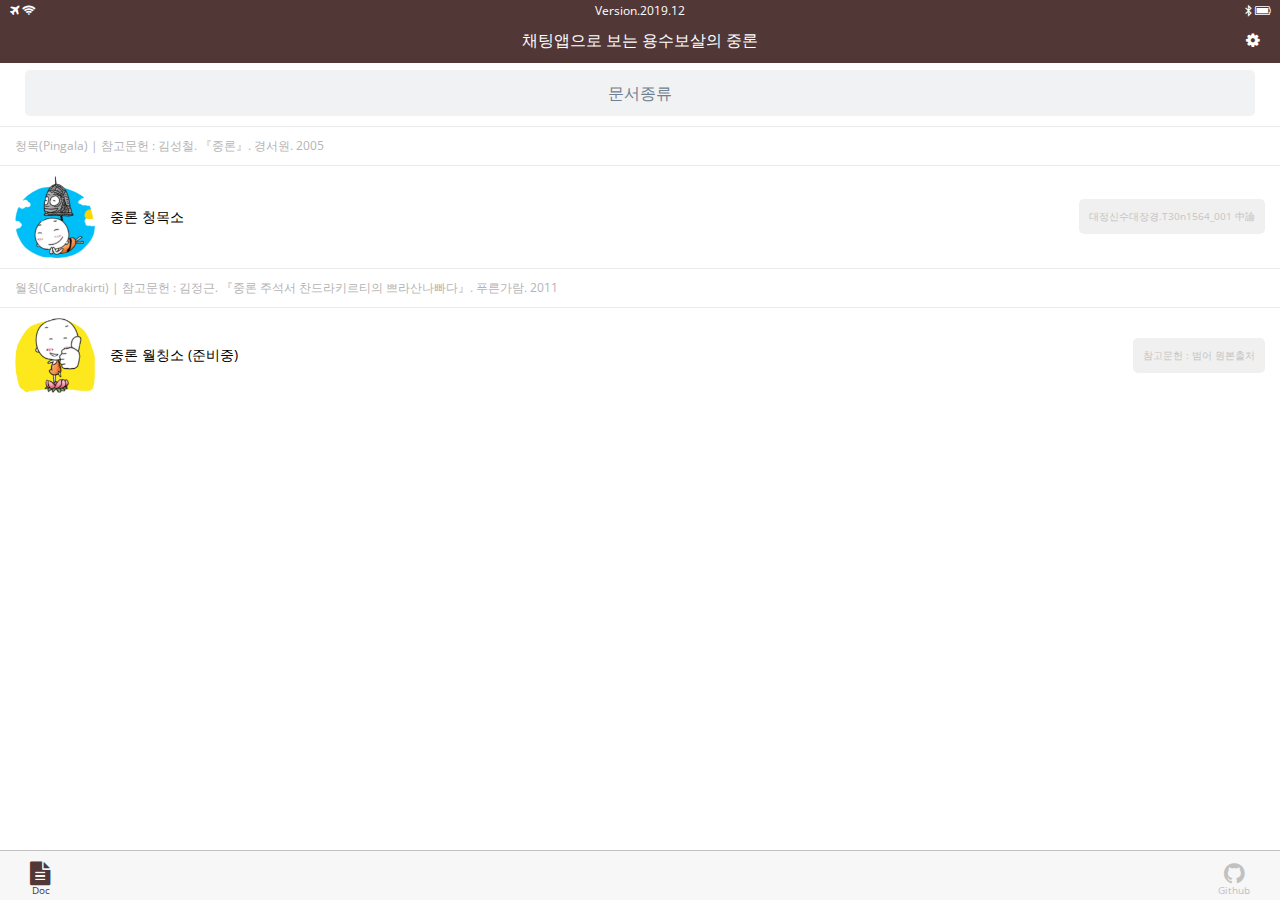
<file: index.html>
<!DOCTYPE html>
<html lang="en">
<head>
  <meta charset="UTF-8">
  <meta name="viewport" content="width=device-width, initial-scale=1.0">
  <meta http-equiv="X-UA-Compatible" content="ie=edge">
  <link rel="stylesheet" href="https://maxcdn.bootstrapcdn.com/font-awesome/4.7.0/css/font-awesome.min.css">
  <link rel="stylesheet" href="chat_app_pingala/css/styles.css">
  <link rel="shortcut icon" href="chat_app_pingala/images/favicon.png" type="image/x-icon">
  <title>Madhyamaka-Chat</title>
</head>
<body>
  <header class="top-header">
    <div class="header__top">
      <div class="header__column">
        <i class="fa fa-plane"></i>
        <i class="fa fa-wifi"></i>
      </div>
      <div class="header__column_center">
        <span class="header__time">Version.2019.12</span>
      </div>
      <div class="header__column">
        <!-- bluetooth icon -->
        <i class="fa fa-bluetooth-b"></i>
        <!-- battery icon -->
        <i class="fa fa-battery-full"></i></span>
      </div>
    </div>

    <div class="header__bottom">
      <div class="header__column">
      </div>
      <div class="header__column_center">
        <span class="header__text">채팅앱으로 보는 용수보살의 중론 </span>
        <!-- <span class="header__number">Madhyamaka-śāstra</span> -->
      </div>
      <div class="header__column">
        <i class="fa fa-cog"></i>
      </div>
    </div>
  </header>
  <main class="friends">
    <div class="search-bar">
      <!-- <p class="text-info-title">Madhyamaka-śāstra</p> -->
      <p class="text-info-contents">문서종류</p>
    </div>

    <section class="friends__section">
      
      <header class="friends__section-header">
        <h6 class="friends__section-title">청목(Pingala) | 참고문헌 : 김성철. 『중론』. 경서원. 2005
        </h6>
      </header>
      <div class="friends__section-rows">
        <a href="chat_app_pingala/chats.html">
        <div class="friends__section-row with-tagline">
          <div class="friends__section-column">
            <img src="chat_app_pingala/images/monk-icon12.png" alt="">
            <span class="friends__section-name">중론 청목소 </span>
          </div>
            <span class="friends__section-tagline">대정신수대장경.T30n1564_001 中論</span>
        </div>
        </a>
      </div>
    </section>

    <section class="friends__section">
      <header class="friends__section-header">
        <h6 class="friends__section-title">월칭(Candrakirti) | 참고문헌 : 김정근. 『중론 주석서 찬드라키르티의 쁘라산나빠다』. 푸른가람. 2011</h6>
      </header>
      <div class="friends__section-rows">
        <a href="">
        <div class="friends__section-row with-tagline">
          <div class="friends__section-column">
            <img src="chat_app_pingala/images/monk-icon13.png" alt="">
            <span class="friends__section-name">중론 월칭소 (준비중) </span>
          </div>
            <span class="friends__section-tagline">참고문헌 : 범어 원본출처</span>
        </div>
        </a>
      </div>
    </section>

  </main>
  <nav class="tab-bar">
    <a href="" class="tab-bar__tab tab-bar__tab--selected">
      <i class="fa fa-file-text"></i>
      <span class="tab-bar__title">Doc</span>
    </a>
    <!-- <a href="chat_app_pingala/chats.html" class="tab-bar__tab">
      <i class="fa fa-comment"></i>
      <span class="tab-bar__title">Chats</span>
    </a>-->
    <a href="https://github.com/openbuddhism/madyamaka" class="tab-bar__tab">
      <i class="fa fa-github"></i>
      <span class="tab-bar__title">Github</span>
    </a>
  </nav>
  <!-- <div class="bigScreenText">
    Please make your screen smaller
  </div> -->
</body>
</html
</file>
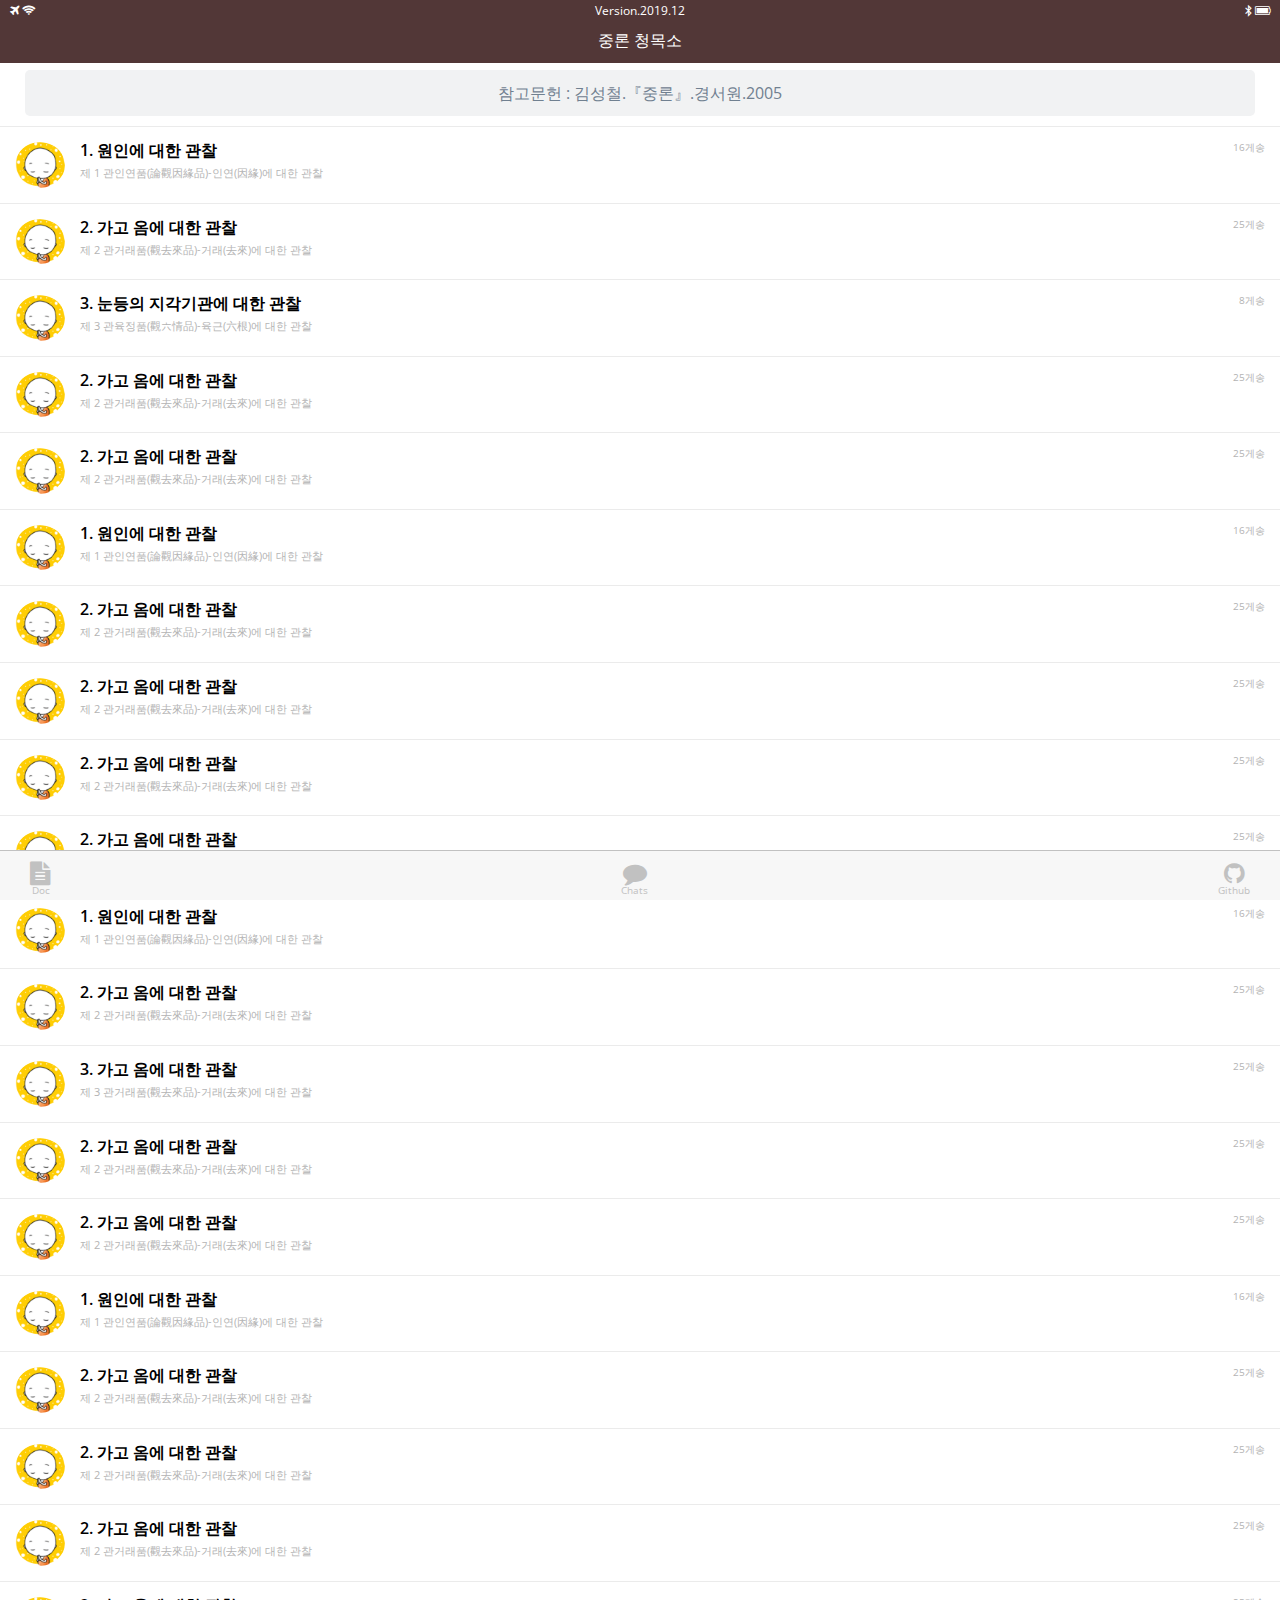
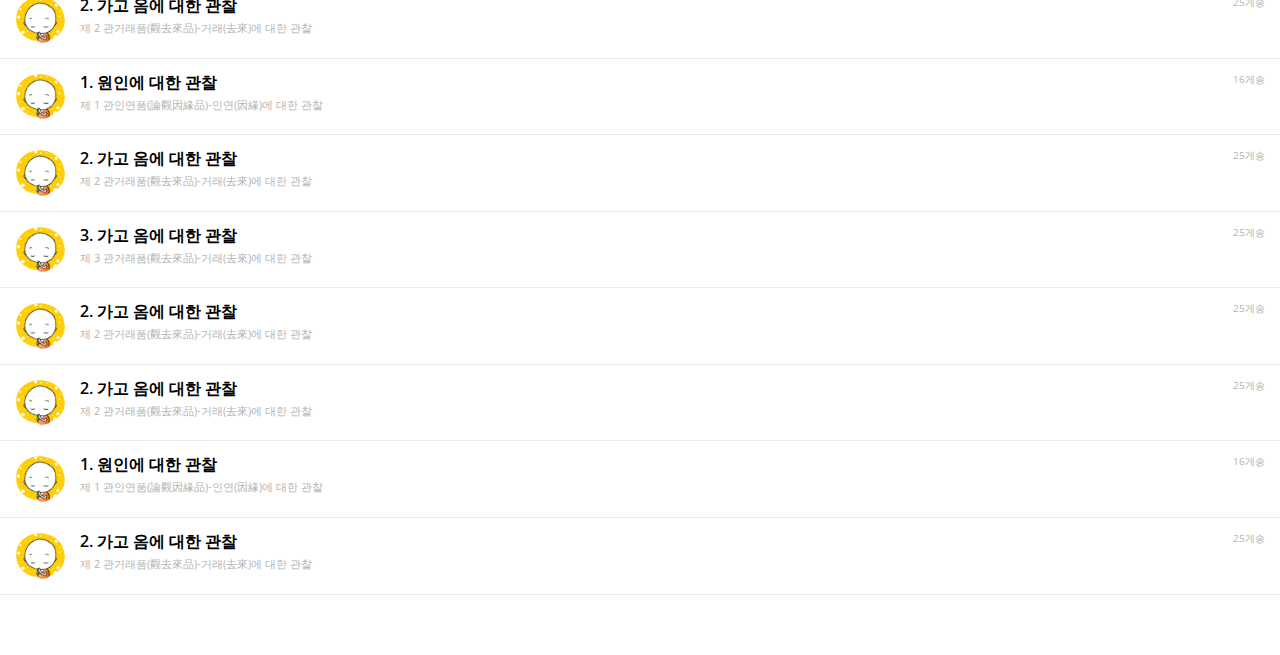
<file: chat_app_pingala/chats.html>
<!DOCTYPE html>
<html lang="en">
<head>
  <meta charset="UTF-8">
  <meta name="viewport" content="width=device-width, initial-scale=1.0">
  <meta http-equiv="X-UA-Compatible" content="ie=edge">
  <link rel="stylesheet" href="https://maxcdn.bootstrapcdn.com/font-awesome/4.7.0/css/font-awesome.min.css">
  <link rel="stylesheet" href="css/styles.css">
  <link rel="shortcut icon" href="images/favicon.png" type="image/x-icon">
  <title>Chats</title>
</head>
<body>
  <header class="top-header">
    <div class="header__top">
      <div class="header__column">
        <i class="fa fa-plane"></i>
        <i class="fa fa-wifi"></i>
      </div>
      <div class="header__column_center">
        <span class="header__time">Version.2019.12</span>
      </div>
      <div class="header__column">
        <!-- bluetooth icon -->
        <i class="fa fa-bluetooth-b"></i>
        <!-- battery icon -->
        <i class="fa fa-battery-full"></i></span>
      </div>
    </div>
    <div class="header__bottom">
      <div class="header__column">
        <!-- <span class="header__text">Edit</span> -->
      </div>
      <div class="header__column_center">
        <span class="header__text">중론 청목소 
          <!-- <i class="fa fa-caret-down"></i></span> -->
      </div>
      <div class="header__column">
      </div>
    </div>
  </header>

  <main class="chats">
    <div class="search-bar">
          <!-- <p class="text-info-title">Madhyamaka-śāstra chat template</p> -->
          <p class="text-info-contents">참고문헌 : 김성철.『중론』.경서원.2005</p>
    </div>

    <!-- 챕터 리스트 시작 -->
    <ul class="chats__list">
      <!-- 1.챕터 시작 -->
      <li class="chats__chat">
        <a href="chapter/chat-1.html">
          <div class="chat__content">
            <img src="images/monk-icon11.png">
            <div class="chat__preview">
                <h3 class="chat__user">1. 원인에 대한 관찰</h3>
                <span class="chat__last-message">
                  제 1 관인연품(論觀因緣品)-인연(因緣)에 대한 관찰
                </span>
            </div>
          </div>
          <span class="chat__date-time">
            16게송
          </span>
        </a>
      </li> <!-- 1챕터 끝 -->

      <!-- 2 챕터 시작 -->
      <li class="chats__chat">
        <a href="chapter/chat-2.html">
          <div class="chat__content">
            <img src="images/monk-icon11.png">
            <div class="chat__preview">
                <h3 class="chat__user">2. 가고 옴에 대한 관찰</h3>
                <span class="chat__last-message">
                  제 2 관거래품(觀去來品)-거래(去來)에 대한 관찰
                </span>
            </div>
          </div>
          <span class="chat__date-time">
            25게송
          </span>
        </a>
      </li> <!-- 2 챕터 끝 -->
 
      <!-- 3 챕터 시작 -->
      <li class="chats__chat">
          <a href="chapter/chat-3.html">
            <div class="chat__content">
              <img src="images/monk-icon11.png">
              <div class="chat__preview">
                  <h3 class="chat__user">3. 눈등의 지각기관에 대한 관찰</h3>
                  <span class="chat__last-message">
                    제 3 관육정품(觀六情品)-육근(六根)에 대한 관찰
                  </span>
              </div>
            </div>
            <span class="chat__date-time">
              8게송
            </span>
          </a>
        </li> <!-- 3 챕터 끝 -->
  
      <!-- 4 챕터 시작 -->
      <li class="chats__chat">
          <a href="chapter/chat-2.html">
            <div class="chat__content">
              <img src="images/monk-icon11.png">
              <div class="chat__preview">
                  <h3 class="chat__user">2. 가고 옴에 대한 관찰</h3>
                  <span class="chat__last-message">
                    제 2 관거래품(觀去來品)-거래(去來)에 대한 관찰
                  </span>
              </div>
            </div>
            <span class="chat__date-time">
              25게송
            </span>
          </a>
        </li> <!-- 4 챕터 끝 -->

      <!-- 5 챕터 시작 -->
      <li class="chats__chat">
          <a href="chapter/chat-2.html">
            <div class="chat__content">
              <img src="images/monk-icon11.png">
              <div class="chat__preview">
                  <h3 class="chat__user">2. 가고 옴에 대한 관찰</h3>
                  <span class="chat__last-message">
                    제 2 관거래품(觀去來品)-거래(去來)에 대한 관찰
                  </span>
              </div>
            </div>
            <span class="chat__date-time">
              25게송
            </span>
          </a>
        </li> <!-- 5 챕터 끝 -->      
 
      <!-- 6.챕터 시작 -->
      <li class="chats__chat">
          <a href="chapter/chat-1.html">
            <div class="chat__content">
              <img src="images/monk-icon11.png">
              <div class="chat__preview">
                  <h3 class="chat__user">1. 원인에 대한 관찰</h3>
                  <span class="chat__last-message">
                    제 1 관인연품(論觀因緣品)-인연(因緣)에 대한 관찰
                  </span>
              </div>
            </div>
            <span class="chat__date-time">
              16게송
            </span>
          </a>
        </li> <!-- 6 챕터 끝 -->
  
        <!-- 7 챕터 시작 -->
        <li class="chats__chat">
          <a href="chapter/chat-2.html">
            <div class="chat__content">
              <img src="images/monk-icon11.png">
              <div class="chat__preview">
                  <h3 class="chat__user">2. 가고 옴에 대한 관찰</h3>
                  <span class="chat__last-message">
                    제 2 관거래품(觀去來品)-거래(去來)에 대한 관찰
                  </span>
              </div>
            </div>
            <span class="chat__date-time">
              25게송
            </span>
          </a>
        </li> <!-- 7 챕터 끝 -->
   
        <!-- 8 챕터 시작 -->
        <li class="chats__chat">
            <a href="chapter/chat-2.html">
              <div class="chat__content">
                <img src="images/monk-icon11.png">
                <div class="chat__preview">
                    <h3 class="chat__user">2. 가고 옴에 대한 관찰</h3>
                    <span class="chat__last-message">
                      제 2 관거래품(觀去來品)-거래(去來)에 대한 관찰
                    </span>
                </div>
              </div>
              <span class="chat__date-time">
                25게송
              </span>
            </a>
          </li> <!-- 8 챕터 끝 -->
    
        <!-- 9 챕터 시작 -->
        <li class="chats__chat">
            <a href="chapter/chat-2.html">
              <div class="chat__content">
                <img src="images/monk-icon11.png">
                <div class="chat__preview">
                    <h3 class="chat__user">2. 가고 옴에 대한 관찰</h3>
                    <span class="chat__last-message">
                      제 2 관거래품(觀去來品)-거래(去來)에 대한 관찰
                    </span>
                </div>
              </div>
              <span class="chat__date-time">
                25게송
              </span>
            </a>
          </li> <!-- 9 챕터 끝 -->
  
        <!-- 10 챕터 시작 -->
        <li class="chats__chat">
            <a href="chapter/chat-2.html">
              <div class="chat__content">
                <img src="images/monk-icon11.png">
                <div class="chat__preview">
                    <h3 class="chat__user">2. 가고 옴에 대한 관찰</h3>
                    <span class="chat__last-message">
                      제 2 관거래품(觀去來品)-거래(去來)에 대한 관찰
                    </span>
                </div>
              </div>
              <span class="chat__date-time">
                25게송
              </span>
            </a>
          </li> <!-- 10 챕터 끝 -->            

      <!-- 11.챕터 시작 -->
      <li class="chats__chat">
          <a href="chapter/chat-1.html">
            <div class="chat__content">
              <img src="images/monk-icon11.png">
              <div class="chat__preview">
                  <h3 class="chat__user">1. 원인에 대한 관찰</h3>
                  <span class="chat__last-message">
                    제 1 관인연품(論觀因緣品)-인연(因緣)에 대한 관찰
                  </span>
              </div>
            </div>
            <span class="chat__date-time">
              16게송
            </span>
          </a>
        </li> <!-- 11 챕터 끝 -->
  
        <!-- 12 챕터 시작 -->
        <li class="chats__chat">
          <a href="chapter/chat-2.html">
            <div class="chat__content">
              <img src="images/monk-icon11.png">
              <div class="chat__preview">
                  <h3 class="chat__user">2. 가고 옴에 대한 관찰</h3>
                  <span class="chat__last-message">
                    제 2 관거래품(觀去來品)-거래(去來)에 대한 관찰
                  </span>
              </div>
            </div>
            <span class="chat__date-time">
              25게송
            </span>
          </a>
        </li> <!-- 12 챕터 끝 -->
   
        <!-- 13 챕터 시작 -->
        <li class="chats__chat">
            <a href="chapter/chat-2.html">
              <div class="chat__content">
                <img src="images/monk-icon11.png">
                <div class="chat__preview">
                    <h3 class="chat__user">3. 가고 옴에 대한 관찰</h3>
                    <span class="chat__last-message">
                      제 3 관거래품(觀去來品)-거래(去來)에 대한 관찰
                    </span>
                </div>
              </div>
              <span class="chat__date-time">
                25게송
              </span>
            </a>
          </li> <!-- 13 챕터 끝 -->
    
        <!-- 14 챕터 시작 -->
        <li class="chats__chat">
            <a href="chapter/chat-2.html">
              <div class="chat__content">
                <img src="images/monk-icon11.png">
                <div class="chat__preview">
                    <h3 class="chat__user">2. 가고 옴에 대한 관찰</h3>
                    <span class="chat__last-message">
                      제 2 관거래품(觀去來品)-거래(去來)에 대한 관찰
                    </span>
                </div>
              </div>
              <span class="chat__date-time">
                25게송
              </span>
            </a>
          </li> <!-- 14 챕터 끝 -->
  
        <!-- 15 챕터 시작 -->
        <li class="chats__chat">
            <a href="chapter/chat-2.html">
              <div class="chat__content">
                <img src="images/monk-icon11.png">
                <div class="chat__preview">
                    <h3 class="chat__user">2. 가고 옴에 대한 관찰</h3>
                    <span class="chat__last-message">
                      제 2 관거래품(觀去來品)-거래(去來)에 대한 관찰
                    </span>
                </div>
              </div>
              <span class="chat__date-time">
                25게송
              </span>
            </a>
          </li> <!-- 15 챕터 끝 -->      
   
        <!-- 16.챕터 시작 -->
        <li class="chats__chat">
            <a href="chapter/chat-1.html">
              <div class="chat__content">
                <img src="images/monk-icon11.png">
                <div class="chat__preview">
                    <h3 class="chat__user">1. 원인에 대한 관찰</h3>
                    <span class="chat__last-message">
                      제 1 관인연품(論觀因緣品)-인연(因緣)에 대한 관찰
                    </span>
                </div>
              </div>
              <span class="chat__date-time">
                16게송
              </span>
            </a>
          </li> <!-- 16 챕터 끝 -->
    
          <!-- 17 챕터 시작 -->
          <li class="chats__chat">
            <a href="chapter/chat-2.html">
              <div class="chat__content">
                <img src="images/monk-icon11.png">
                <div class="chat__preview">
                    <h3 class="chat__user">2. 가고 옴에 대한 관찰</h3>
                    <span class="chat__last-message">
                      제 2 관거래품(觀去來品)-거래(去來)에 대한 관찰
                    </span>
                </div>
              </div>
              <span class="chat__date-time">
                25게송
              </span>
            </a>
          </li> <!-- 17 챕터 끝 -->
     
          <!-- 18 챕터 시작 -->
          <li class="chats__chat">
              <a href="chapter/chat-2.html">
                <div class="chat__content">
                  <img src="images/monk-icon11.png">
                  <div class="chat__preview">
                      <h3 class="chat__user">2. 가고 옴에 대한 관찰</h3>
                      <span class="chat__last-message">
                        제 2 관거래품(觀去來品)-거래(去來)에 대한 관찰
                      </span>
                  </div>
                </div>
                <span class="chat__date-time">
                  25게송
                </span>
              </a>
            </li> <!-- 18 챕터 끝 -->
      
          <!-- 19 챕터 시작 -->
          <li class="chats__chat">
              <a href="chapter/chat-2.html">
                <div class="chat__content">
                  <img src="images/monk-icon11.png">
                  <div class="chat__preview">
                      <h3 class="chat__user">2. 가고 옴에 대한 관찰</h3>
                      <span class="chat__last-message">
                        제 2 관거래품(觀去來品)-거래(去來)에 대한 관찰
                      </span>
                  </div>
                </div>
                <span class="chat__date-time">
                  25게송
                </span>
              </a>
            </li> <!-- 19 챕터 끝 -->
    
          <!-- 20 챕터 시작 -->
          <li class="chats__chat">
              <a href="chapter/chat-2.html">
                <div class="chat__content">
                  <img src="images/monk-icon11.png">
                  <div class="chat__preview">
                      <h3 class="chat__user">2. 가고 옴에 대한 관찰</h3>
                      <span class="chat__last-message">
                        제 2 관거래품(觀去來品)-거래(去來)에 대한 관찰
                      </span>
                  </div>
                </div>
                <span class="chat__date-time">
                  25게송
                </span>
              </a>
            </li> <!-- 20 챕터 끝 -->  
            
      <!-- 21.챕터 시작 -->
      <li class="chats__chat">
          <a href="chapter/chat-1.html">
            <div class="chat__content">
              <img src="images/monk-icon11.png">
              <div class="chat__preview">
                  <h3 class="chat__user">1. 원인에 대한 관찰</h3>
                  <span class="chat__last-message">
                    제 1 관인연품(論觀因緣品)-인연(因緣)에 대한 관찰
                  </span>
              </div>
            </div>
            <span class="chat__date-time">
              16게송
            </span>
          </a>
        </li> <!-- 21 챕터 끝 -->
  
        <!-- 22 챕터 시작 -->
        <li class="chats__chat">
          <a href="chapter/chat-2.html">
            <div class="chat__content">
              <img src="images/monk-icon11.png">
              <div class="chat__preview">
                  <h3 class="chat__user">2. 가고 옴에 대한 관찰</h3>
                  <span class="chat__last-message">
                    제 2 관거래품(觀去來品)-거래(去來)에 대한 관찰
                  </span>
              </div>
            </div>
            <span class="chat__date-time">
              25게송
            </span>
          </a>
        </li> <!-- 22 챕터 끝 -->
   
        <!-- 23 챕터 시작 -->
        <li class="chats__chat">
            <a href="chapter/chat-2.html">
              <div class="chat__content">
                <img src="images/monk-icon11.png">
                <div class="chat__preview">
                    <h3 class="chat__user">3. 가고 옴에 대한 관찰</h3>
                    <span class="chat__last-message">
                      제 3 관거래품(觀去來品)-거래(去來)에 대한 관찰
                    </span>
                </div>
              </div>
              <span class="chat__date-time">
                25게송
              </span>
            </a>
          </li> <!-- 23 챕터 끝 -->
    
        <!-- 24 챕터 시작 -->
        <li class="chats__chat">
            <a href="chapter/chat-2.html">
              <div class="chat__content">
                <img src="images/monk-icon11.png">
                <div class="chat__preview">
                    <h3 class="chat__user">2. 가고 옴에 대한 관찰</h3>
                    <span class="chat__last-message">
                      제 2 관거래품(觀去來品)-거래(去來)에 대한 관찰
                    </span>
                </div>
              </div>
              <span class="chat__date-time">
                25게송
              </span>
            </a>
          </li> <!-- 24 챕터 끝 -->
  
        <!-- 25 챕터 시작 -->
        <li class="chats__chat">
            <a href="chapter/chat-2.html">
              <div class="chat__content">
                <img src="images/monk-icon11.png">
                <div class="chat__preview">
                    <h3 class="chat__user">2. 가고 옴에 대한 관찰</h3>
                    <span class="chat__last-message">
                      제 2 관거래품(觀去來品)-거래(去來)에 대한 관찰
                    </span>
                </div>
              </div>
              <span class="chat__date-time">
                25게송
              </span>
            </a>
          </li> <!-- 25 챕터 끝 -->      
   
        <!-- 26.챕터 시작 -->
        <li class="chats__chat">
            <a href="chapter/chat-1.html">
              <div class="chat__content">
                <img src="images/monk-icon11.png">
                <div class="chat__preview">
                    <h3 class="chat__user">1. 원인에 대한 관찰</h3>
                    <span class="chat__last-message">
                      제 1 관인연품(論觀因緣品)-인연(因緣)에 대한 관찰
                    </span>
                </div>
              </div>
              <span class="chat__date-time">
                16게송
              </span>
            </a>
          </li> <!-- 26 챕터 끝 -->
    
          <!-- 27 챕터 시작 -->
          <li class="chats__chat">
            <a href="chapter/chat-2.html">
              <div class="chat__content">
                <img src="images/monk-icon11.png">
                <div class="chat__preview">
                    <h3 class="chat__user">2. 가고 옴에 대한 관찰</h3>
                    <span class="chat__last-message">
                      제 2 관거래품(觀去來品)-거래(去來)에 대한 관찰
                    </span>
                </div>
              </div>
              <span class="chat__date-time">
                25게송
              </span>
            </a>
          </li> <!-- 27 챕터 끝 --> 

    </ul> <!-- 챕터 리스트 끝 -->

  </main>

  <nav class="tab-bar">
    <a href="../index.html" class="tab-bar__tab">
      <i class="fa fa-file-text"></i>
      <span class="tab-bar__title">Doc</span>
    </a>
    <a href="" class="tab-bar__tab">
      <i class="fa fa-comment"></i>
      <span class="tab-bar__title">Chats</span>
    </a>
    <a href="https://github.com/openbuddhism/madyamaka" class="tab-bar__tab">
      <i class="fa fa-github"></i>
      <span class="tab-bar__title">Github</span>
    </a>
  </nav>
  <!-- <div class="bigScreenText">
    Please make your screen smaller
  </div> -->
</body>
</html>
</file>
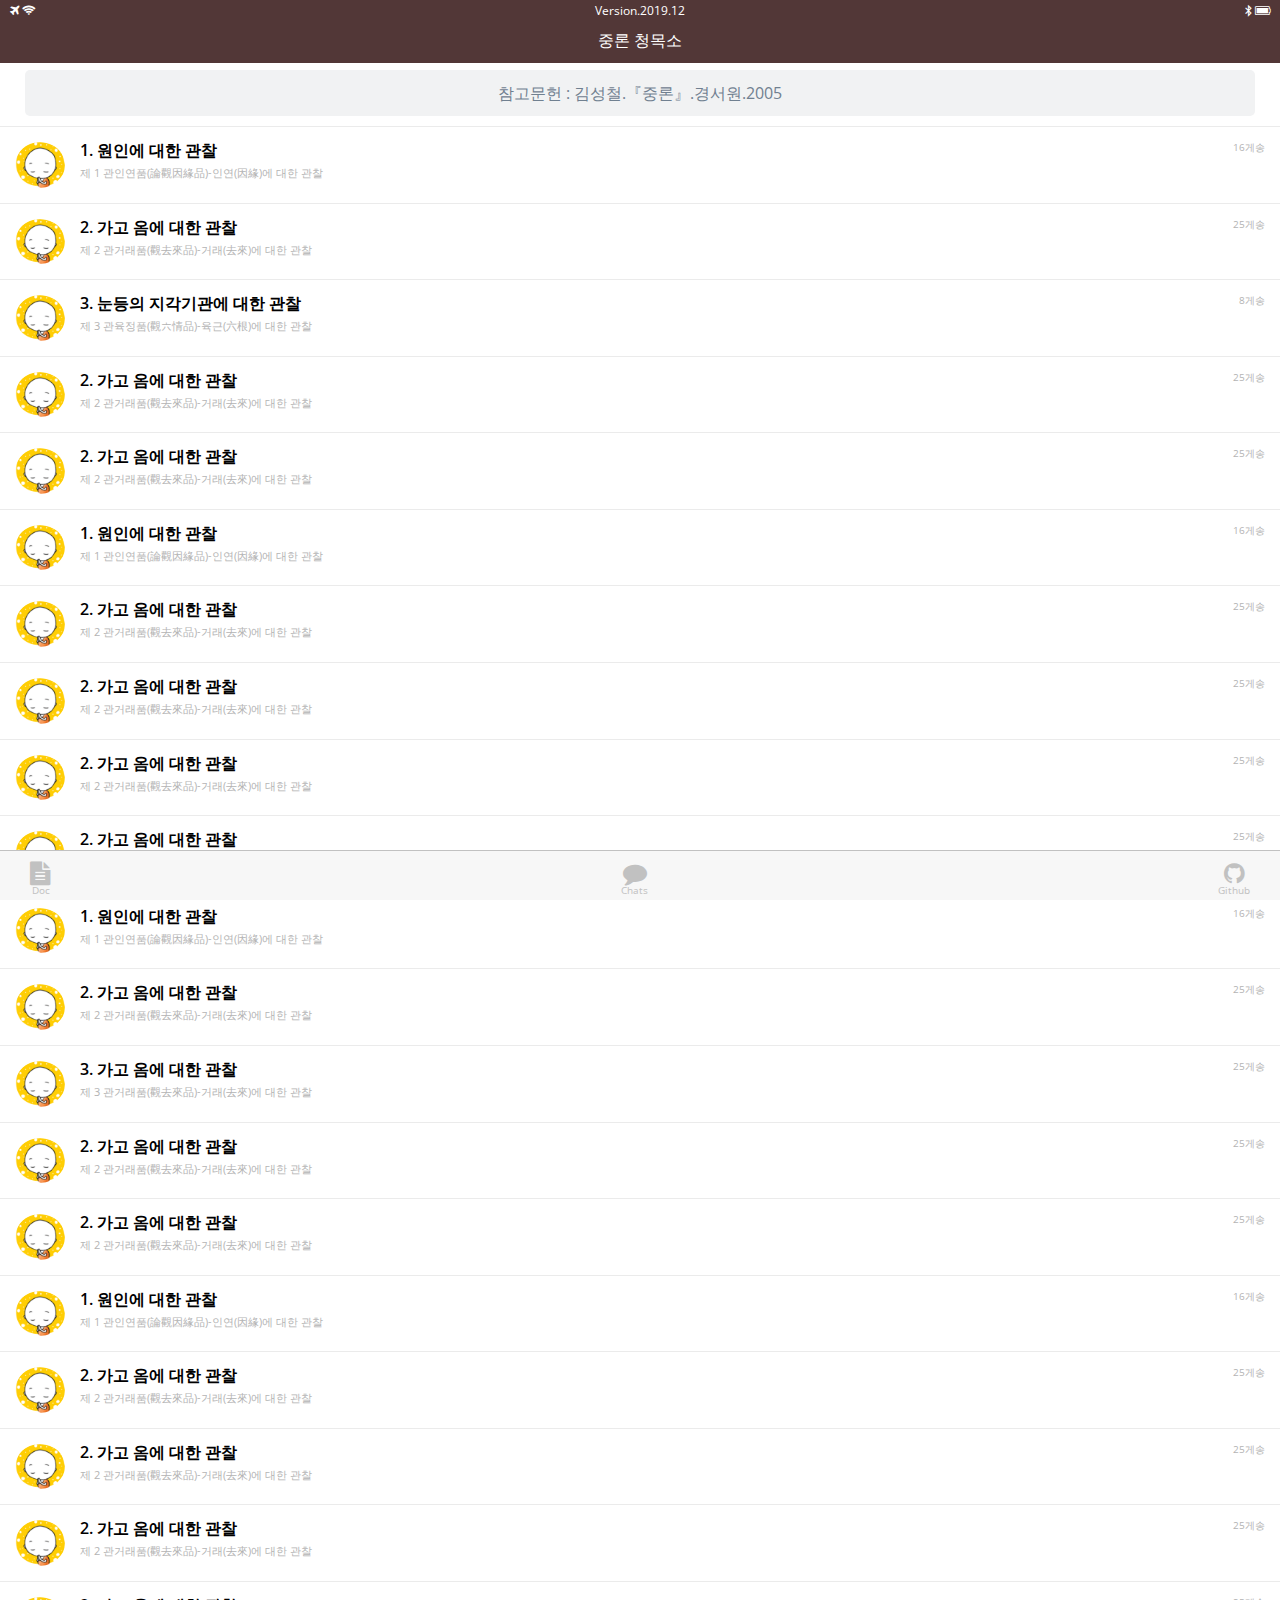
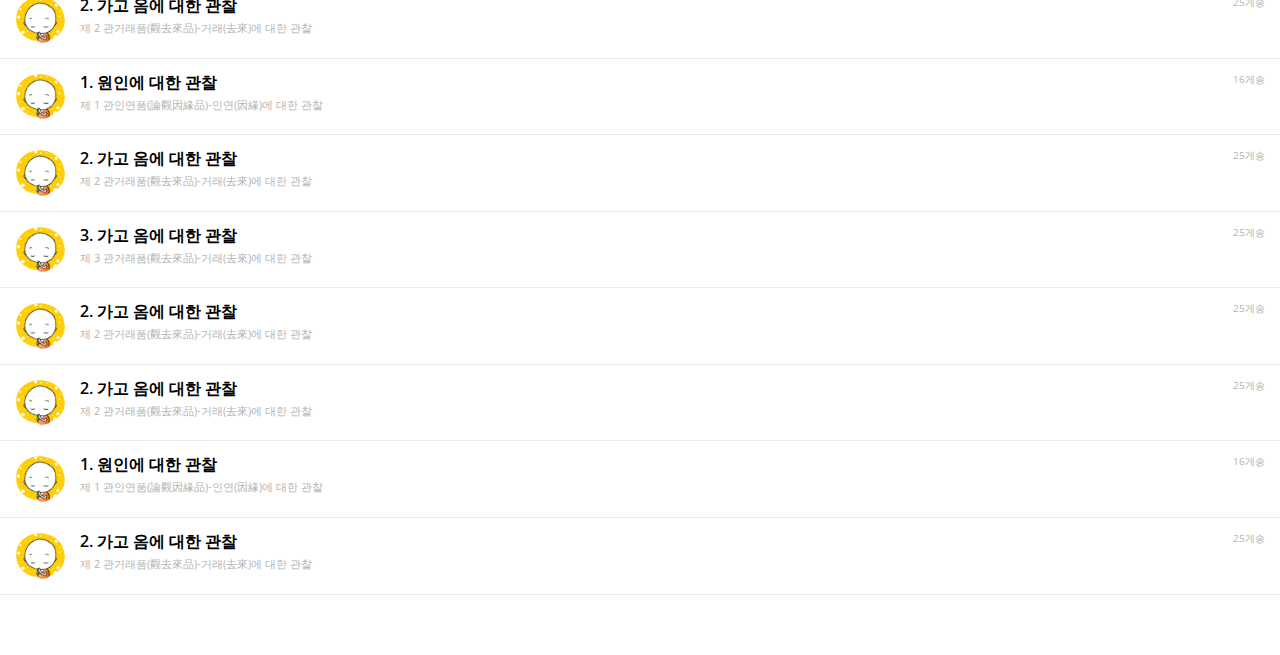
<file: madhyamaka_pingala_chat_template/chats.html>
<!DOCTYPE html>
<html lang="en">
<head>
  <meta charset="UTF-8">
  <meta name="viewport" content="width=device-width, initial-scale=1.0">
  <meta http-equiv="X-UA-Compatible" content="ie=edge">
  <link rel="stylesheet" href="https://maxcdn.bootstrapcdn.com/font-awesome/4.7.0/css/font-awesome.min.css">
  <link rel="stylesheet" href="css/styles.css">
  <title>Chats</title>
</head>
<body>
  <header class="top-header">
    <div class="header__top">
      <div class="header__column">
        <i class="fa fa-plane"></i>
        <i class="fa fa-wifi"></i>
      </div>
      <div class="header__column_center">
        <span class="header__time">Version.2019.12</span>
      </div>
      <div class="header__column">
        <!-- bluetooth icon -->
        <i class="fa fa-bluetooth-b"></i>
        <!-- battery icon -->
        <i class="fa fa-battery-full"></i></span>
      </div>
    </div>
    <div class="header__bottom">
      <div class="header__column">
        <!-- <span class="header__text">Edit</span> -->
      </div>
      <div class="header__column_center">
        <span class="header__text">중론 청목소 
          <!-- <i class="fa fa-caret-down"></i></span> -->
      </div>
      <div class="header__column">
      </div>
    </div>
  </header>

  <main class="chats">
    <div class="search-bar">
          <!-- <p class="text-info-title">Madhyamaka-śāstra chat template</p> -->
          <p class="text-info-contents">참고문헌 : 김성철.『중론』.경서원.2005</p>
    </div>

    <!-- 챕터 리스트 시작 -->
    <ul class="chats__list">
      <!-- 1.챕터 시작 -->
      <li class="chats__chat">
        <a href="chapter/chat-1.html">
          <div class="chat__content">
            <img src="images/monk-icon11.png">
            <div class="chat__preview">
                <h3 class="chat__user">1. 원인에 대한 관찰</h3>
                <span class="chat__last-message">
                  제 1 관인연품(論觀因緣品)-인연(因緣)에 대한 관찰
                </span>
            </div>
          </div>
          <span class="chat__date-time">
            16게송
          </span>
        </a>
      </li> <!-- 1챕터 끝 -->

      <!-- 2 챕터 시작 -->
      <li class="chats__chat">
        <a href="chapter/chat-2.html">
          <div class="chat__content">
            <img src="images/monk-icon11.png">
            <div class="chat__preview">
                <h3 class="chat__user">2. 가고 옴에 대한 관찰</h3>
                <span class="chat__last-message">
                  제 2 관거래품(觀去來品)-거래(去來)에 대한 관찰
                </span>
            </div>
          </div>
          <span class="chat__date-time">
            25게송
          </span>
        </a>
      </li> <!-- 2 챕터 끝 -->
 
      <!-- 3 챕터 시작 -->
      <li class="chats__chat">
          <a href="chapter/chat-3.html">
            <div class="chat__content">
              <img src="images/monk-icon11.png">
              <div class="chat__preview">
                  <h3 class="chat__user">3. 눈등의 지각기관에 대한 관찰</h3>
                  <span class="chat__last-message">
                    제 3 관육정품(觀六情品)-육근(六根)에 대한 관찰
                  </span>
              </div>
            </div>
            <span class="chat__date-time">
              8게송
            </span>
          </a>
        </li> <!-- 3 챕터 끝 -->
  
      <!-- 4 챕터 시작 -->
      <li class="chats__chat">
          <a href="chapter/chat-2.html">
            <div class="chat__content">
              <img src="images/monk-icon11.png">
              <div class="chat__preview">
                  <h3 class="chat__user">2. 가고 옴에 대한 관찰</h3>
                  <span class="chat__last-message">
                    제 2 관거래품(觀去來品)-거래(去來)에 대한 관찰
                  </span>
              </div>
            </div>
            <span class="chat__date-time">
              25게송
            </span>
          </a>
        </li> <!-- 4 챕터 끝 -->

      <!-- 5 챕터 시작 -->
      <li class="chats__chat">
          <a href="chapter/chat-2.html">
            <div class="chat__content">
              <img src="images/monk-icon11.png">
              <div class="chat__preview">
                  <h3 class="chat__user">2. 가고 옴에 대한 관찰</h3>
                  <span class="chat__last-message">
                    제 2 관거래품(觀去來品)-거래(去來)에 대한 관찰
                  </span>
              </div>
            </div>
            <span class="chat__date-time">
              25게송
            </span>
          </a>
        </li> <!-- 5 챕터 끝 -->      
 
      <!-- 6.챕터 시작 -->
      <li class="chats__chat">
          <a href="chapter/chat-1.html">
            <div class="chat__content">
              <img src="images/monk-icon11.png">
              <div class="chat__preview">
                  <h3 class="chat__user">1. 원인에 대한 관찰</h3>
                  <span class="chat__last-message">
                    제 1 관인연품(論觀因緣品)-인연(因緣)에 대한 관찰
                  </span>
              </div>
            </div>
            <span class="chat__date-time">
              16게송
            </span>
          </a>
        </li> <!-- 6 챕터 끝 -->
  
        <!-- 7 챕터 시작 -->
        <li class="chats__chat">
          <a href="chapter/chat-2.html">
            <div class="chat__content">
              <img src="images/monk-icon11.png">
              <div class="chat__preview">
                  <h3 class="chat__user">2. 가고 옴에 대한 관찰</h3>
                  <span class="chat__last-message">
                    제 2 관거래품(觀去來品)-거래(去來)에 대한 관찰
                  </span>
              </div>
            </div>
            <span class="chat__date-time">
              25게송
            </span>
          </a>
        </li> <!-- 7 챕터 끝 -->
   
        <!-- 8 챕터 시작 -->
        <li class="chats__chat">
            <a href="chapter/chat-2.html">
              <div class="chat__content">
                <img src="images/monk-icon11.png">
                <div class="chat__preview">
                    <h3 class="chat__user">2. 가고 옴에 대한 관찰</h3>
                    <span class="chat__last-message">
                      제 2 관거래품(觀去來品)-거래(去來)에 대한 관찰
                    </span>
                </div>
              </div>
              <span class="chat__date-time">
                25게송
              </span>
            </a>
          </li> <!-- 8 챕터 끝 -->
    
        <!-- 9 챕터 시작 -->
        <li class="chats__chat">
            <a href="chapter/chat-2.html">
              <div class="chat__content">
                <img src="images/monk-icon11.png">
                <div class="chat__preview">
                    <h3 class="chat__user">2. 가고 옴에 대한 관찰</h3>
                    <span class="chat__last-message">
                      제 2 관거래품(觀去來品)-거래(去來)에 대한 관찰
                    </span>
                </div>
              </div>
              <span class="chat__date-time">
                25게송
              </span>
            </a>
          </li> <!-- 9 챕터 끝 -->
  
        <!-- 10 챕터 시작 -->
        <li class="chats__chat">
            <a href="chapter/chat-2.html">
              <div class="chat__content">
                <img src="images/monk-icon11.png">
                <div class="chat__preview">
                    <h3 class="chat__user">2. 가고 옴에 대한 관찰</h3>
                    <span class="chat__last-message">
                      제 2 관거래품(觀去來品)-거래(去來)에 대한 관찰
                    </span>
                </div>
              </div>
              <span class="chat__date-time">
                25게송
              </span>
            </a>
          </li> <!-- 10 챕터 끝 -->            

      <!-- 11.챕터 시작 -->
      <li class="chats__chat">
          <a href="chapter/chat-1.html">
            <div class="chat__content">
              <img src="images/monk-icon11.png">
              <div class="chat__preview">
                  <h3 class="chat__user">1. 원인에 대한 관찰</h3>
                  <span class="chat__last-message">
                    제 1 관인연품(論觀因緣品)-인연(因緣)에 대한 관찰
                  </span>
              </div>
            </div>
            <span class="chat__date-time">
              16게송
            </span>
          </a>
        </li> <!-- 11 챕터 끝 -->
  
        <!-- 12 챕터 시작 -->
        <li class="chats__chat">
          <a href="chapter/chat-2.html">
            <div class="chat__content">
              <img src="images/monk-icon11.png">
              <div class="chat__preview">
                  <h3 class="chat__user">2. 가고 옴에 대한 관찰</h3>
                  <span class="chat__last-message">
                    제 2 관거래품(觀去來品)-거래(去來)에 대한 관찰
                  </span>
              </div>
            </div>
            <span class="chat__date-time">
              25게송
            </span>
          </a>
        </li> <!-- 12 챕터 끝 -->
   
        <!-- 13 챕터 시작 -->
        <li class="chats__chat">
            <a href="chapter/chat-2.html">
              <div class="chat__content">
                <img src="images/monk-icon11.png">
                <div class="chat__preview">
                    <h3 class="chat__user">3. 가고 옴에 대한 관찰</h3>
                    <span class="chat__last-message">
                      제 3 관거래품(觀去來品)-거래(去來)에 대한 관찰
                    </span>
                </div>
              </div>
              <span class="chat__date-time">
                25게송
              </span>
            </a>
          </li> <!-- 13 챕터 끝 -->
    
        <!-- 14 챕터 시작 -->
        <li class="chats__chat">
            <a href="chapter/chat-2.html">
              <div class="chat__content">
                <img src="images/monk-icon11.png">
                <div class="chat__preview">
                    <h3 class="chat__user">2. 가고 옴에 대한 관찰</h3>
                    <span class="chat__last-message">
                      제 2 관거래품(觀去來品)-거래(去來)에 대한 관찰
                    </span>
                </div>
              </div>
              <span class="chat__date-time">
                25게송
              </span>
            </a>
          </li> <!-- 14 챕터 끝 -->
  
        <!-- 15 챕터 시작 -->
        <li class="chats__chat">
            <a href="chapter/chat-2.html">
              <div class="chat__content">
                <img src="images/monk-icon11.png">
                <div class="chat__preview">
                    <h3 class="chat__user">2. 가고 옴에 대한 관찰</h3>
                    <span class="chat__last-message">
                      제 2 관거래품(觀去來品)-거래(去來)에 대한 관찰
                    </span>
                </div>
              </div>
              <span class="chat__date-time">
                25게송
              </span>
            </a>
          </li> <!-- 15 챕터 끝 -->      
   
        <!-- 16.챕터 시작 -->
        <li class="chats__chat">
            <a href="chapter/chat-1.html">
              <div class="chat__content">
                <img src="images/monk-icon11.png">
                <div class="chat__preview">
                    <h3 class="chat__user">1. 원인에 대한 관찰</h3>
                    <span class="chat__last-message">
                      제 1 관인연품(論觀因緣品)-인연(因緣)에 대한 관찰
                    </span>
                </div>
              </div>
              <span class="chat__date-time">
                16게송
              </span>
            </a>
          </li> <!-- 16 챕터 끝 -->
    
          <!-- 17 챕터 시작 -->
          <li class="chats__chat">
            <a href="chapter/chat-2.html">
              <div class="chat__content">
                <img src="images/monk-icon11.png">
                <div class="chat__preview">
                    <h3 class="chat__user">2. 가고 옴에 대한 관찰</h3>
                    <span class="chat__last-message">
                      제 2 관거래품(觀去來品)-거래(去來)에 대한 관찰
                    </span>
                </div>
              </div>
              <span class="chat__date-time">
                25게송
              </span>
            </a>
          </li> <!-- 17 챕터 끝 -->
     
          <!-- 18 챕터 시작 -->
          <li class="chats__chat">
              <a href="chapter/chat-2.html">
                <div class="chat__content">
                  <img src="images/monk-icon11.png">
                  <div class="chat__preview">
                      <h3 class="chat__user">2. 가고 옴에 대한 관찰</h3>
                      <span class="chat__last-message">
                        제 2 관거래품(觀去來品)-거래(去來)에 대한 관찰
                      </span>
                  </div>
                </div>
                <span class="chat__date-time">
                  25게송
                </span>
              </a>
            </li> <!-- 18 챕터 끝 -->
      
          <!-- 19 챕터 시작 -->
          <li class="chats__chat">
              <a href="chapter/chat-2.html">
                <div class="chat__content">
                  <img src="images/monk-icon11.png">
                  <div class="chat__preview">
                      <h3 class="chat__user">2. 가고 옴에 대한 관찰</h3>
                      <span class="chat__last-message">
                        제 2 관거래품(觀去來品)-거래(去來)에 대한 관찰
                      </span>
                  </div>
                </div>
                <span class="chat__date-time">
                  25게송
                </span>
              </a>
            </li> <!-- 19 챕터 끝 -->
    
          <!-- 20 챕터 시작 -->
          <li class="chats__chat">
              <a href="chapter/chat-2.html">
                <div class="chat__content">
                  <img src="images/monk-icon11.png">
                  <div class="chat__preview">
                      <h3 class="chat__user">2. 가고 옴에 대한 관찰</h3>
                      <span class="chat__last-message">
                        제 2 관거래품(觀去來品)-거래(去來)에 대한 관찰
                      </span>
                  </div>
                </div>
                <span class="chat__date-time">
                  25게송
                </span>
              </a>
            </li> <!-- 20 챕터 끝 -->  
            
      <!-- 21.챕터 시작 -->
      <li class="chats__chat">
          <a href="chapter/chat-1.html">
            <div class="chat__content">
              <img src="images/monk-icon11.png">
              <div class="chat__preview">
                  <h3 class="chat__user">1. 원인에 대한 관찰</h3>
                  <span class="chat__last-message">
                    제 1 관인연품(論觀因緣品)-인연(因緣)에 대한 관찰
                  </span>
              </div>
            </div>
            <span class="chat__date-time">
              16게송
            </span>
          </a>
        </li> <!-- 21 챕터 끝 -->
  
        <!-- 22 챕터 시작 -->
        <li class="chats__chat">
          <a href="chapter/chat-2.html">
            <div class="chat__content">
              <img src="images/monk-icon11.png">
              <div class="chat__preview">
                  <h3 class="chat__user">2. 가고 옴에 대한 관찰</h3>
                  <span class="chat__last-message">
                    제 2 관거래품(觀去來品)-거래(去來)에 대한 관찰
                  </span>
              </div>
            </div>
            <span class="chat__date-time">
              25게송
            </span>
          </a>
        </li> <!-- 22 챕터 끝 -->
   
        <!-- 23 챕터 시작 -->
        <li class="chats__chat">
            <a href="chapter/chat-2.html">
              <div class="chat__content">
                <img src="images/monk-icon11.png">
                <div class="chat__preview">
                    <h3 class="chat__user">3. 가고 옴에 대한 관찰</h3>
                    <span class="chat__last-message">
                      제 3 관거래품(觀去來品)-거래(去來)에 대한 관찰
                    </span>
                </div>
              </div>
              <span class="chat__date-time">
                25게송
              </span>
            </a>
          </li> <!-- 23 챕터 끝 -->
    
        <!-- 24 챕터 시작 -->
        <li class="chats__chat">
            <a href="chapter/chat-2.html">
              <div class="chat__content">
                <img src="images/monk-icon11.png">
                <div class="chat__preview">
                    <h3 class="chat__user">2. 가고 옴에 대한 관찰</h3>
                    <span class="chat__last-message">
                      제 2 관거래품(觀去來品)-거래(去來)에 대한 관찰
                    </span>
                </div>
              </div>
              <span class="chat__date-time">
                25게송
              </span>
            </a>
          </li> <!-- 24 챕터 끝 -->
  
        <!-- 25 챕터 시작 -->
        <li class="chats__chat">
            <a href="chapter/chat-2.html">
              <div class="chat__content">
                <img src="images/monk-icon11.png">
                <div class="chat__preview">
                    <h3 class="chat__user">2. 가고 옴에 대한 관찰</h3>
                    <span class="chat__last-message">
                      제 2 관거래품(觀去來品)-거래(去來)에 대한 관찰
                    </span>
                </div>
              </div>
              <span class="chat__date-time">
                25게송
              </span>
            </a>
          </li> <!-- 25 챕터 끝 -->      
   
        <!-- 26.챕터 시작 -->
        <li class="chats__chat">
            <a href="chapter/chat-1.html">
              <div class="chat__content">
                <img src="images/monk-icon11.png">
                <div class="chat__preview">
                    <h3 class="chat__user">1. 원인에 대한 관찰</h3>
                    <span class="chat__last-message">
                      제 1 관인연품(論觀因緣品)-인연(因緣)에 대한 관찰
                    </span>
                </div>
              </div>
              <span class="chat__date-time">
                16게송
              </span>
            </a>
          </li> <!-- 26 챕터 끝 -->
    
          <!-- 27 챕터 시작 -->
          <li class="chats__chat">
            <a href="chapter/chat-2.html">
              <div class="chat__content">
                <img src="images/monk-icon11.png">
                <div class="chat__preview">
                    <h3 class="chat__user">2. 가고 옴에 대한 관찰</h3>
                    <span class="chat__last-message">
                      제 2 관거래품(觀去來品)-거래(去來)에 대한 관찰
                    </span>
                </div>
              </div>
              <span class="chat__date-time">
                25게송
              </span>
            </a>
          </li> <!-- 27 챕터 끝 --> 

    </ul> <!-- 챕터 리스트 끝 -->

  </main>

  <nav class="tab-bar">
    <a href="../index.html" class="tab-bar__tab">
      <i class="fa fa-file-text"></i>
      <span class="tab-bar__title">Doc</span>
    </a>
    <a href="" class="tab-bar__tab">
      <i class="fa fa-comment"></i>
      <span class="tab-bar__title">Chats</span>
    </a>
    <a href="https://github.com/openbuddhism/madyamaka" class="tab-bar__tab">
      <i class="fa fa-github"></i>
      <span class="tab-bar__title">Github</span>
    </a>
  </nav>
  <!-- <div class="bigScreenText">
    Please make your screen smaller
  </div> -->
</body>
</html>
</file>
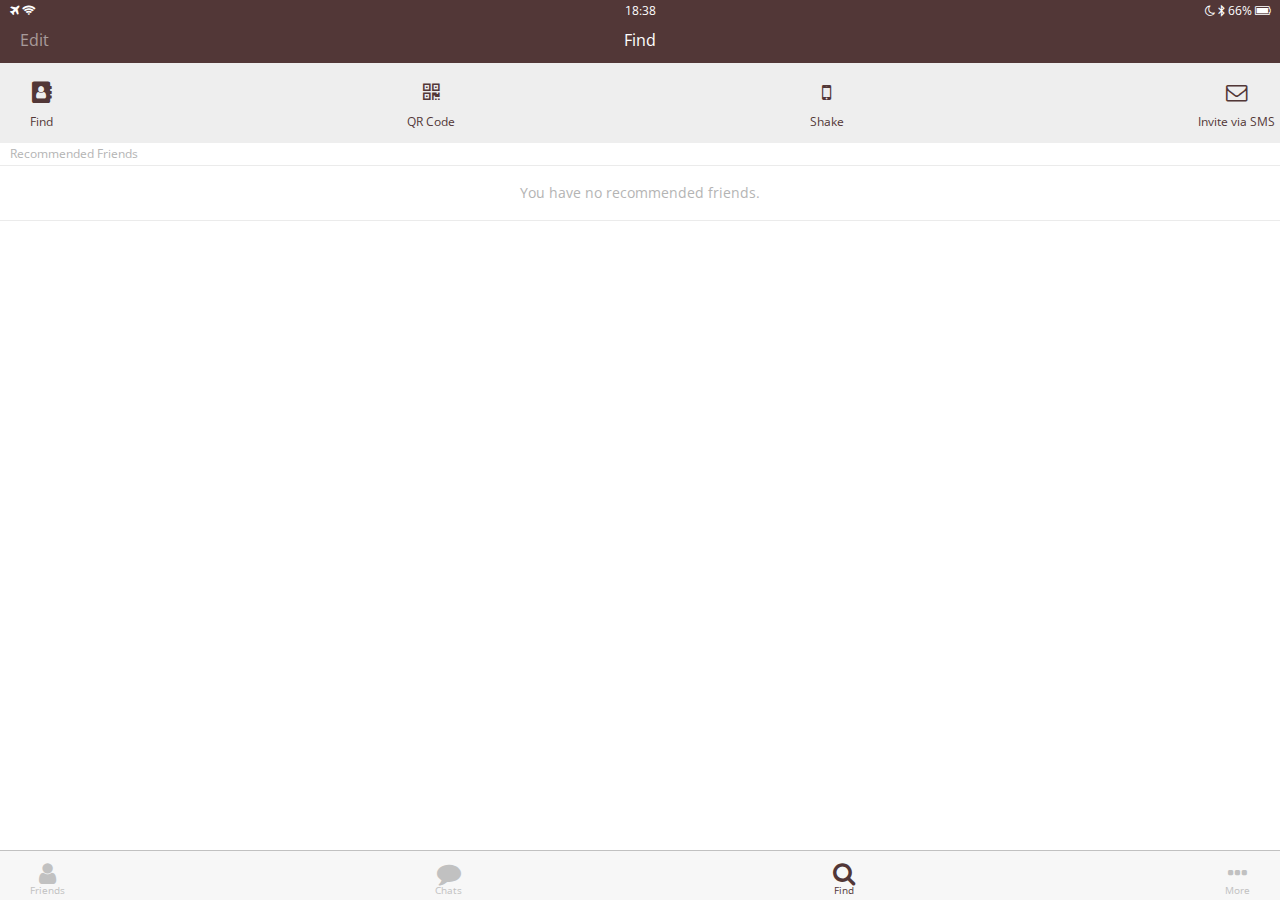
<file: madyamaka_pingala_chat_template/find.html>
<!DOCTYPE html>
<html lang="en">
<head>
  <meta charset="UTF-8">
  <meta name="viewport" content="width=device-width, initial-scale=1.0">
  <meta http-equiv="X-UA-Compatible" content="ie=edge">
  <link rel="stylesheet" href="https://maxcdn.bootstrapcdn.com/font-awesome/4.7.0/css/font-awesome.min.css">
  <link rel="stylesheet" href="css/styles.css">
  <title>Find</title>
</head>
<body>
  <header class="top-header">
    <div class="header__top">
      <div class="header__column">
        <!-- plane icon -->
        <i class="fa fa-plane"></i>

        <!-- wifi icon -->
        <i class="fa fa-wifi"></i>

      </div>
      <div class="header__column">
        <span class="header__time">18:38</span>
      </div>
      <div class="header__column">
        <!-- moon icon -->
        <i class="fa fa-moon-o"></i>

        <!-- blue icon -->
        <i class="fa fa-bluetooth-b"></i>

        <span class="header__battery">66% <!-- battery icon --><i class="fa fa-battery-full"></i></span>
      </div>
    </div>
    <div class="header__bottom">
      <div class="header__column">
        <span class="header__text">Edit</span>
      </div>
      <div class="header__column">
        <span class="header__text">Find</span>
      </div>
      <div class="header__column">

      </div>
    </div>
  </header>
  <main class="find">
    <section class="find__options">
      <div class="find__option">
        <i class="fa fa-address-book fa-lg"></i>
        <span class="find__option-title">Find</span>
      </div>
      <div class="find__option">
        <i class="fa fa-qrcode fa-lg"></i>
        <span class="find__option-title">QR Code</span>
      </div>
      <div class="find__option">
        <i class="fa fa-mobile fa-lg"></i>
        <span class="find__option-title">Shake</span>
      </div>
      <div class="find__option">
        <i class="fa fa-envelope-o fa-lg"></i>
        <span class="find__option-title">Invite via SMS</span>
      </div>
    </section>
    <section class="find__recommended">
      <header>
        <h6 class="recommend__title">Recommended Friends</h6>
      </header>
      <div class="recommended__none">
        <span class="recommended__text">You have no recommended friends.</span>
      </div>
    </section>

  </main>
  <nav class="tab-bar">
    <a href="index.html" class="tab-bar__tab">
      <i class="fa fa-user"></i>
      <span class="tab-bar__title">Friends</span>
    </a>
    <a href="chats.html" class="tab-bar__tab">
      <i class="fa fa-comment"></i>
      <span class="tab-bar__title">Chats</span>
    </a>
    <a href="find.html" class="tab-bar__tab tab-bar__tab--selected">
      <i class="fa fa-search"></i>
      <span class="tab-bar__title">Find</span>
    </a>
    <a href="more.html" class="tab-bar__tab">
      <i class="fa fa-ellipsis-h"></i>
      <span class="tab-bar__title">More</span>
    </a>
  </nav>
  <!-- <div class="bigScreenText">
    Please make your screen smaller
  </div> -->
</body>
</html>
</file>
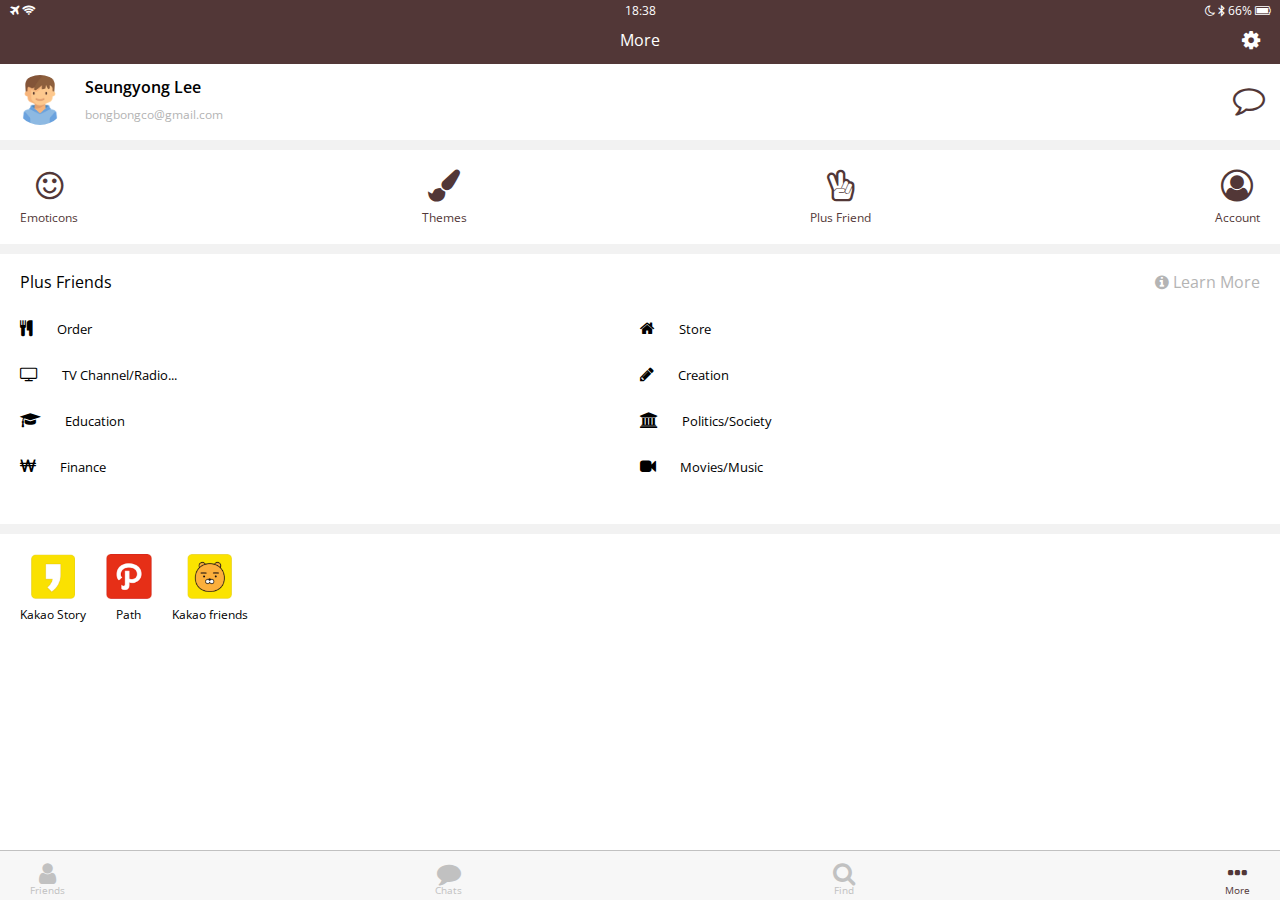
<file: madyamaka_pingala_chat_template/more.html>
<!DOCTYPE html>
<html lang="en">
<head>
  <meta charset="UTF-8">
  <meta name="viewport" content="width=device-width, initial-scale=1.0">
  <meta http-equiv="X-UA-Compatible" content="ie=edge">
  <link rel="stylesheet" href="https://maxcdn.bootstrapcdn.com/font-awesome/4.7.0/css/font-awesome.min.css">
  <link rel="stylesheet" href="css/styles.css">
  <title>More</title>
</head>
<body>
  <header class="top-header">
    <div class="header__top">
      <div class="header__column">
        <!-- plane icon -->
        <i class="fa fa-plane"></i>

        <!-- wifi icon -->
        <i class="fa fa-wifi"></i>

      </div>
      <div class="header__column">
        <span class="header__time">18:38</span>
      </div>
      <div class="header__column">
        <!-- moon icon -->
        <i class="fa fa-moon-o"></i>

        <!-- blue icon -->
        <i class="fa fa-bluetooth-b"></i>

        <span class="header__battery">66% <!-- battery icon --><i class="fa fa-battery-full"></i></span>
      </div>
    </div>
    <div class="header__bottom">
      <div class="header__column">

      </div>
      <div class="header__column">
        <span class="header__text">More</span>
      </div>
      <div class="header__column">
        <i class="fa fa-cog fa-lg"></i>
      </div>
    </div>
  </header>
  <main class="more">
    <header class="more__header">
      <div class="more-header__column">
        <img src="images/avatar.png" alt="">
        <div class="more-header__info">
          <h3 class="more-header__title">
            Seungyong Lee
          </h3>
          <span class="more-header__subtitle">
            bongbongco@gmail.com
          </span>
        </div>
      </div>
      <i class="fa fa-comment-o fa-2x"></i>
    </header>
    <section class="more__options">
      <div class="more__option">
        <i class="fa fa-smile-o fa-2x"></i>
        <span class="more__option-title">Emoticons</span>
      </div>
      <div class="more__option">
        <i class="fa fa-paint-brush fa-2x"></i>
        <span class="more__option-title">Themes</span>
      </div>
      <div class="more__option">
        <i class="fa fa-hand-peace-o fa-2x"></i>
        <span class="more__option-title">Plus Friend</span>
      </div>
      <div class="more__option">
        <i class="fa fa-user-circle-o fa-2x"></i>
        <span class="more__option-title">Account</span>
      </div>
    </section>
    <section class="more__plus-friends">
      <header class="plus-friends__header">
        <h2 class="plus-friends__title">Plus Friends</h2>
        <span class="plus-friends__learn-more">
          <i class="fa fa-info-circle"></i>
          Learn More
        </span>
      </header>
      <div class="plus-friends__items">
        <div class="plus-friends__item">
          <i class="fa fa-cutlery"></i>
          <span class="plus-friends__item-title">Order</span>
        </div>
        <div class="plus-friends__item">
          <i class="fa fa-home"></i>
          <span class="plus-friends__item-title">Store</span>
        </div>
        <div class="plus-friends__item">
          <i class="fa fa-television"></i>
          <span class="plus-friends__item-title">TV Channel/Radio...</span>
        </div>
        <div class="plus-friends__item">
          <i class="fa fa-pencil"></i>
          <span class="plus-friends__item-title">Creation</span>
        </div>
        <div class="plus-friends__item">
          <i class="fa fa-graduation-cap"></i>
          <span class="plus-friends__item-title">Education</span>
        </div>
        <div class="plus-friends__item">
          <i class="fa fa-university"></i>
          <span class="plus-friends__item-title">Politics/Society</span>
        </div>
        <div class="plus-friends__item">
          <i class="fa fa-krw"></i>
          <span class="plus-friends__item-title">Finance</span>
        </div>
        <div class="plus-friends__item">
          <i class="fa fa-video-camera"></i>
          <span class="plus-friends__item-title">Movies/Music</span>
        </div>
      </div>
    </section>
    <section class="more__links">
      <div class="more__option">
        <img src="images/kakaoStory.png" alt="" class="more__options-image">
        <span class="more__options-title">Kakao Story</span>
      </div>
      <div class="more__option">
        <img src="images/path.png" alt="" class="more__options-image">
        <span class="more__options-title">Path</span>
      </div>
      <div class="more__option">
        <img src="images/kakaoFriends.png" alt="" class="more__options-image">
        <span class="more__options-title">Kakao friends</span>
      </div>
    </section>
  </main>
  <nav class="tab-bar">
    <a href="index.html" class="tab-bar__tab">
      <i class="fa fa-user"></i>
      <span class="tab-bar__title">Friends</span>
    </a>
    <a href="chats.html" class="tab-bar__tab">
      <i class="fa fa-comment"></i>
      <span class="tab-bar__title">Chats</span>
    </a>
      <a href="find.html" class="tab-bar__tab">
      <i class="fa fa-search"></i>
      <span class="tab-bar__title">Find</span>
    </a>
    <a href="more.html" class="tab-bar__tab tab-bar__tab--selected">
      <i class="fa fa-ellipsis-h"></i>
      <span class="tab-bar__title">More</span>
    </a>
  </nav>
  <!-- <div class="bigScreenText">
    Please make your screen smaller
  </div> -->
</body>
</html>
</file>
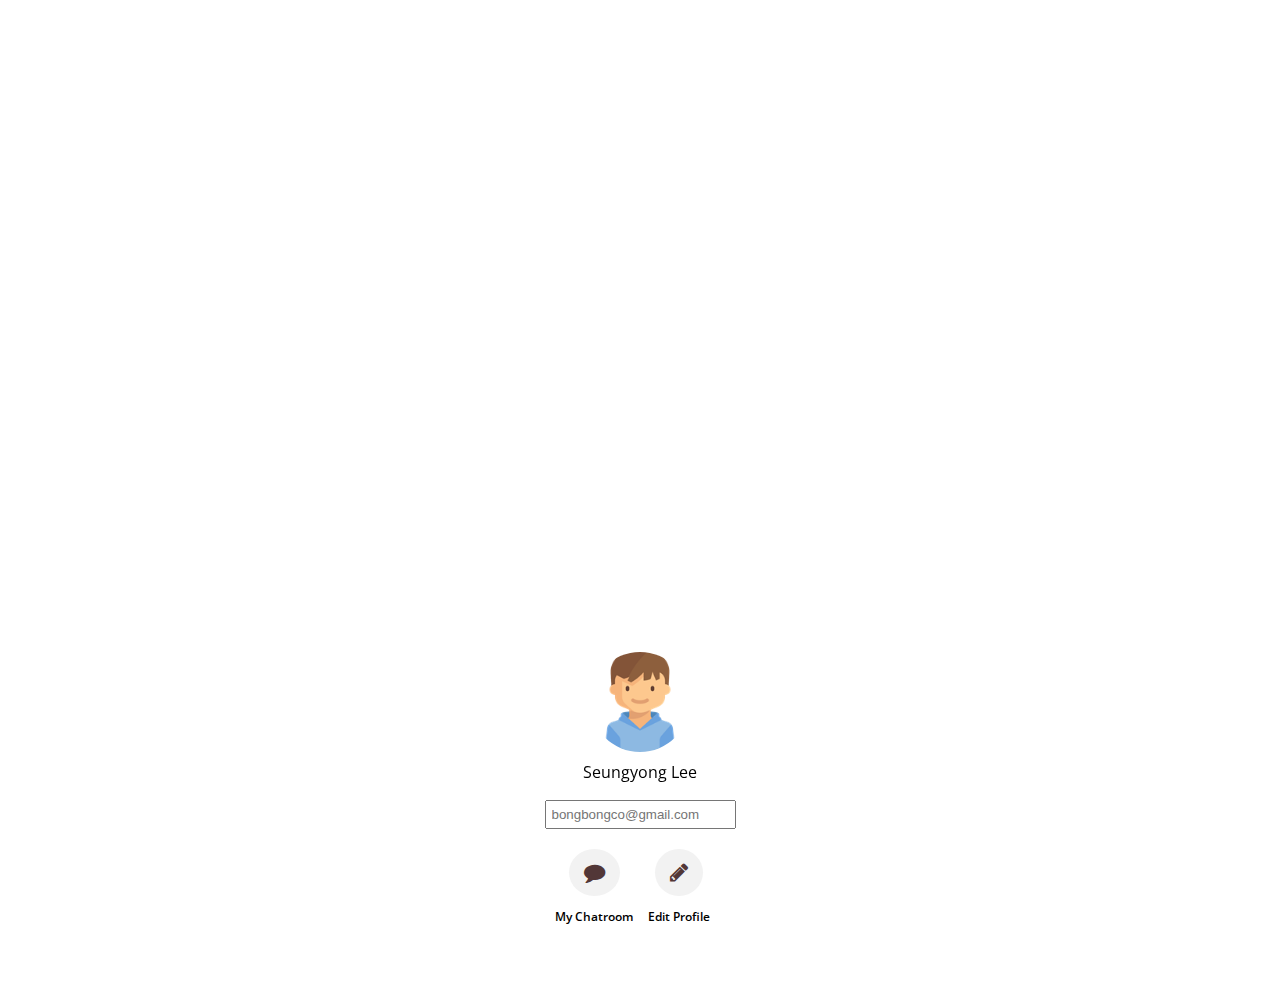
<file: madyamaka_pingala_chat_template/profile.html>
<!DOCTYPE html>
<html lang="en">
<head>
  <meta charset="UTF-8">
  <meta name="viewport" content="width=device-width, initial-scale=1.0">
  <meta http-equiv="X-UA-Compatible" content="ie=edge">
  <link rel="stylesheet" href="https://maxcdn.bootstrapcdn.com/font-awesome/4.7.0/css/font-awesome.min.css">
  <link rel="stylesheet" href="css/styles.css">
  <title>Profile</title>
</head>
<body>
  <header class="top-header top-header--transparent">
    <div class="header__top">
      <div class="header__column">
        <!-- plane icon -->
        <i class="fa fa-plane"></i>

        <!-- wifi icon -->
        <i class="fa fa-wifi"></i>

      </div>
      <div class="header__column">
        <span class="header__time">18:38</span>
      </div>
      <div class="header__column">
        <!-- moon icon -->
        <i class="fa fa-moon-o"></i>

        <!-- blue icon -->
        <i class="fa fa-bluetooth-b"></i>

        <span class="header__battery">66% <!-- battery icon --><i class="fa fa-battery-full"></i></span>
      </div>
    </div>
    <div class="header__bottom">
      <div class="header__column">
        <a href="index.html">
          <i class="fa fa-times fa-lg"></i>
        </a>
      </div>
      <div class="header__column">
        <i class="fa fa-user fa-lg"></i>
      </div>
    </div>
  </header>
  <main class="profile">
    <header class="profile__header">
      <div class="profile__header-container">
        <img src="images/avatar.png" alt="">
        <h3 class="profile-header-title">Seungyong Lee</h3>
      </div>
    </header>
    <div class="profile__container">
      <input type="text" placeholder="bongbongco@gmail.com">
      <div class="profile__actions">
        <div class="profile__action">
          <span class="profile__action-circle">
            <i class="fa fa-comment fa-lg"></i>
          </span>
          <span class="profile__action-title">My Chatroom</span>
        </div>
        <div class="profile__action">
          <span class="profile__action-circle">
            <i class="fa fa-pencil fa-lg"></i>
          </span>
          <span class="profile__action-title">Edit Profile</span>
        </div>
      </div>
    </div>
  </main>
  <!-- <div class="bigScreenText">
    Please make your screen smaller
  </div> -->
</body>
</html>
</file>
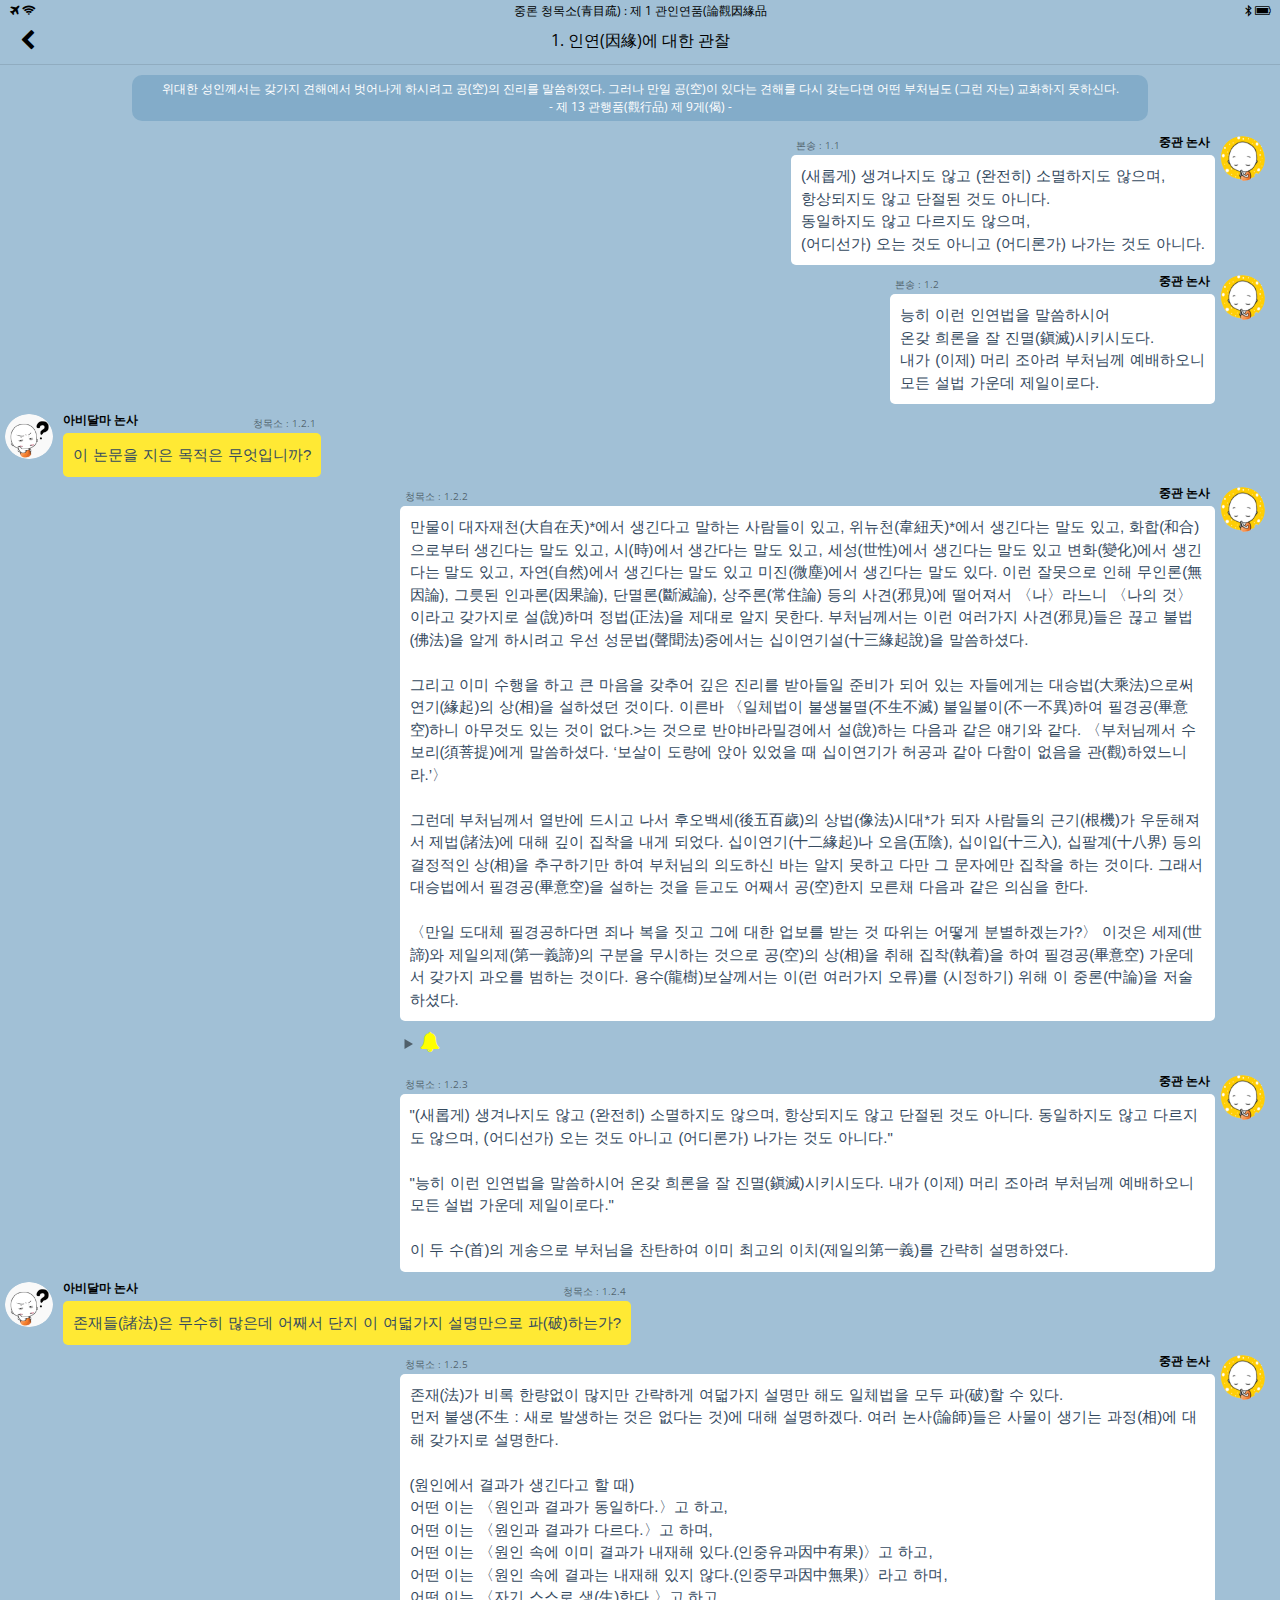
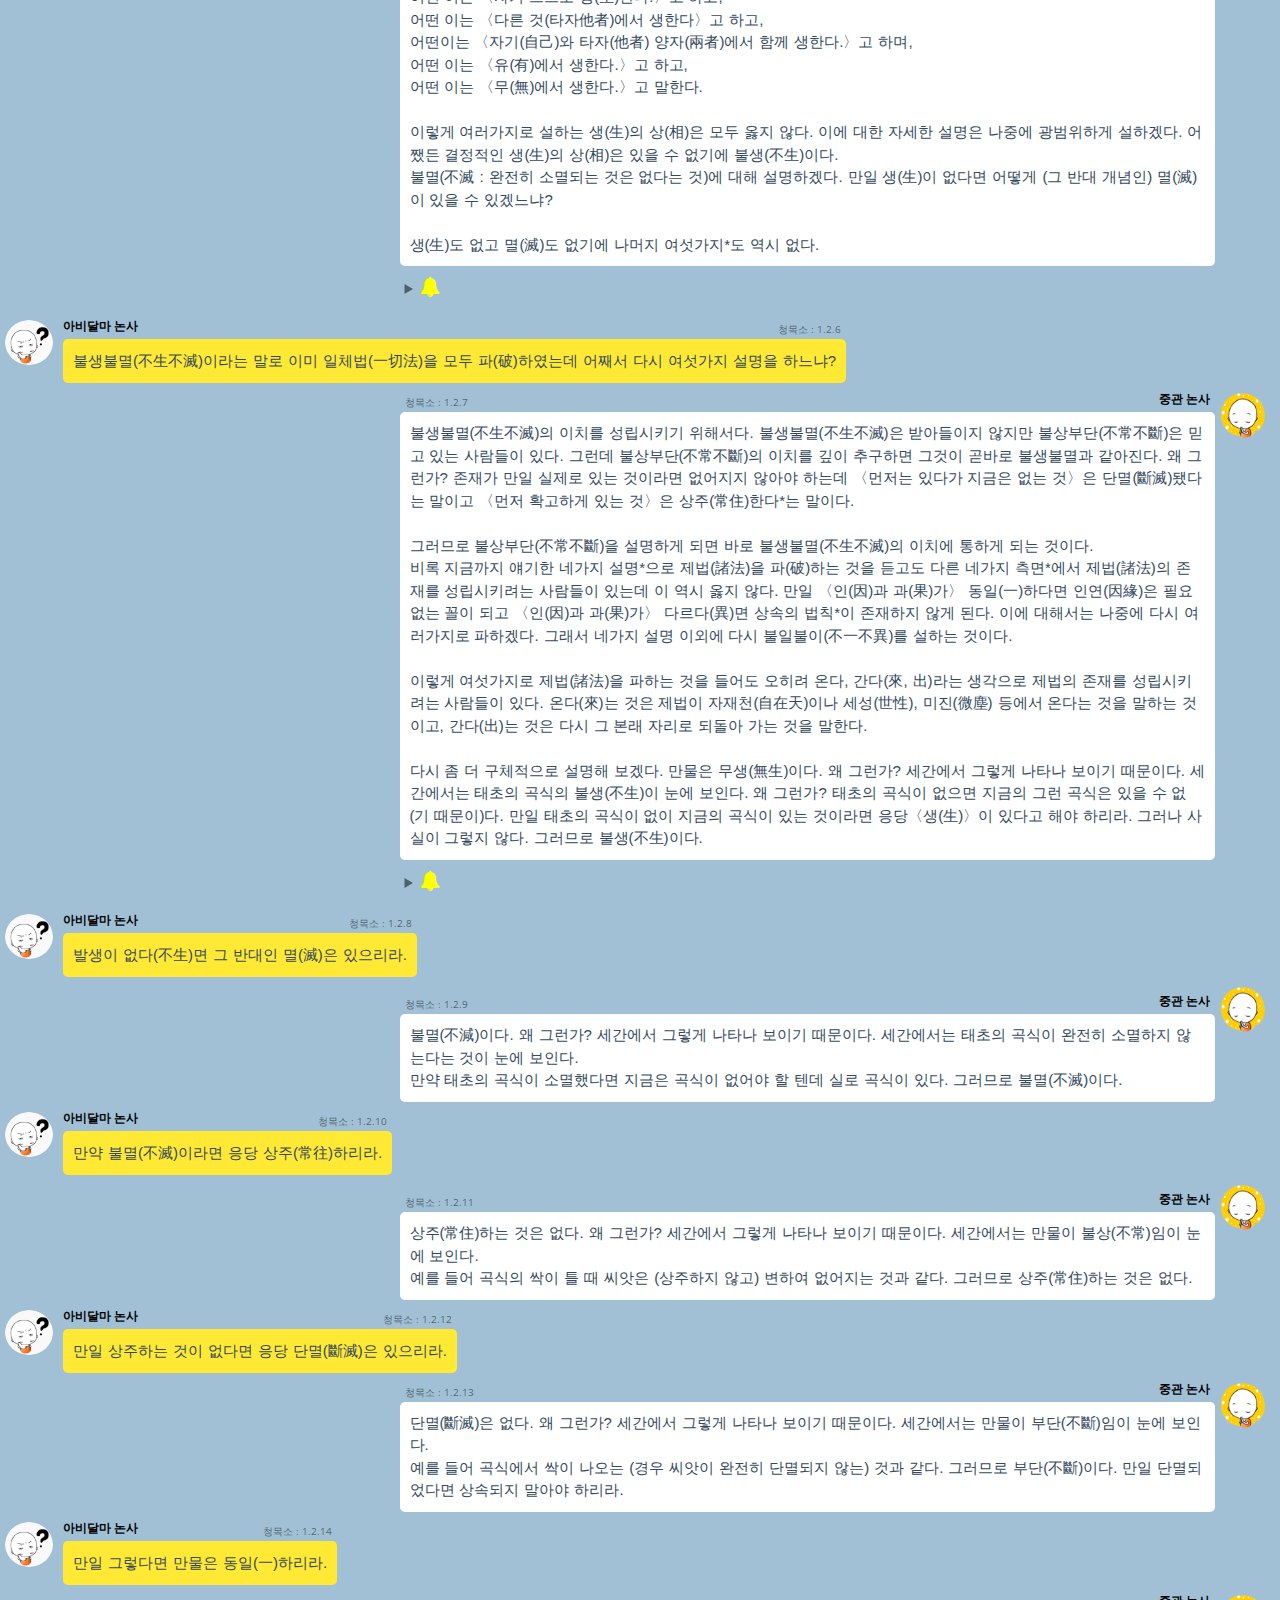
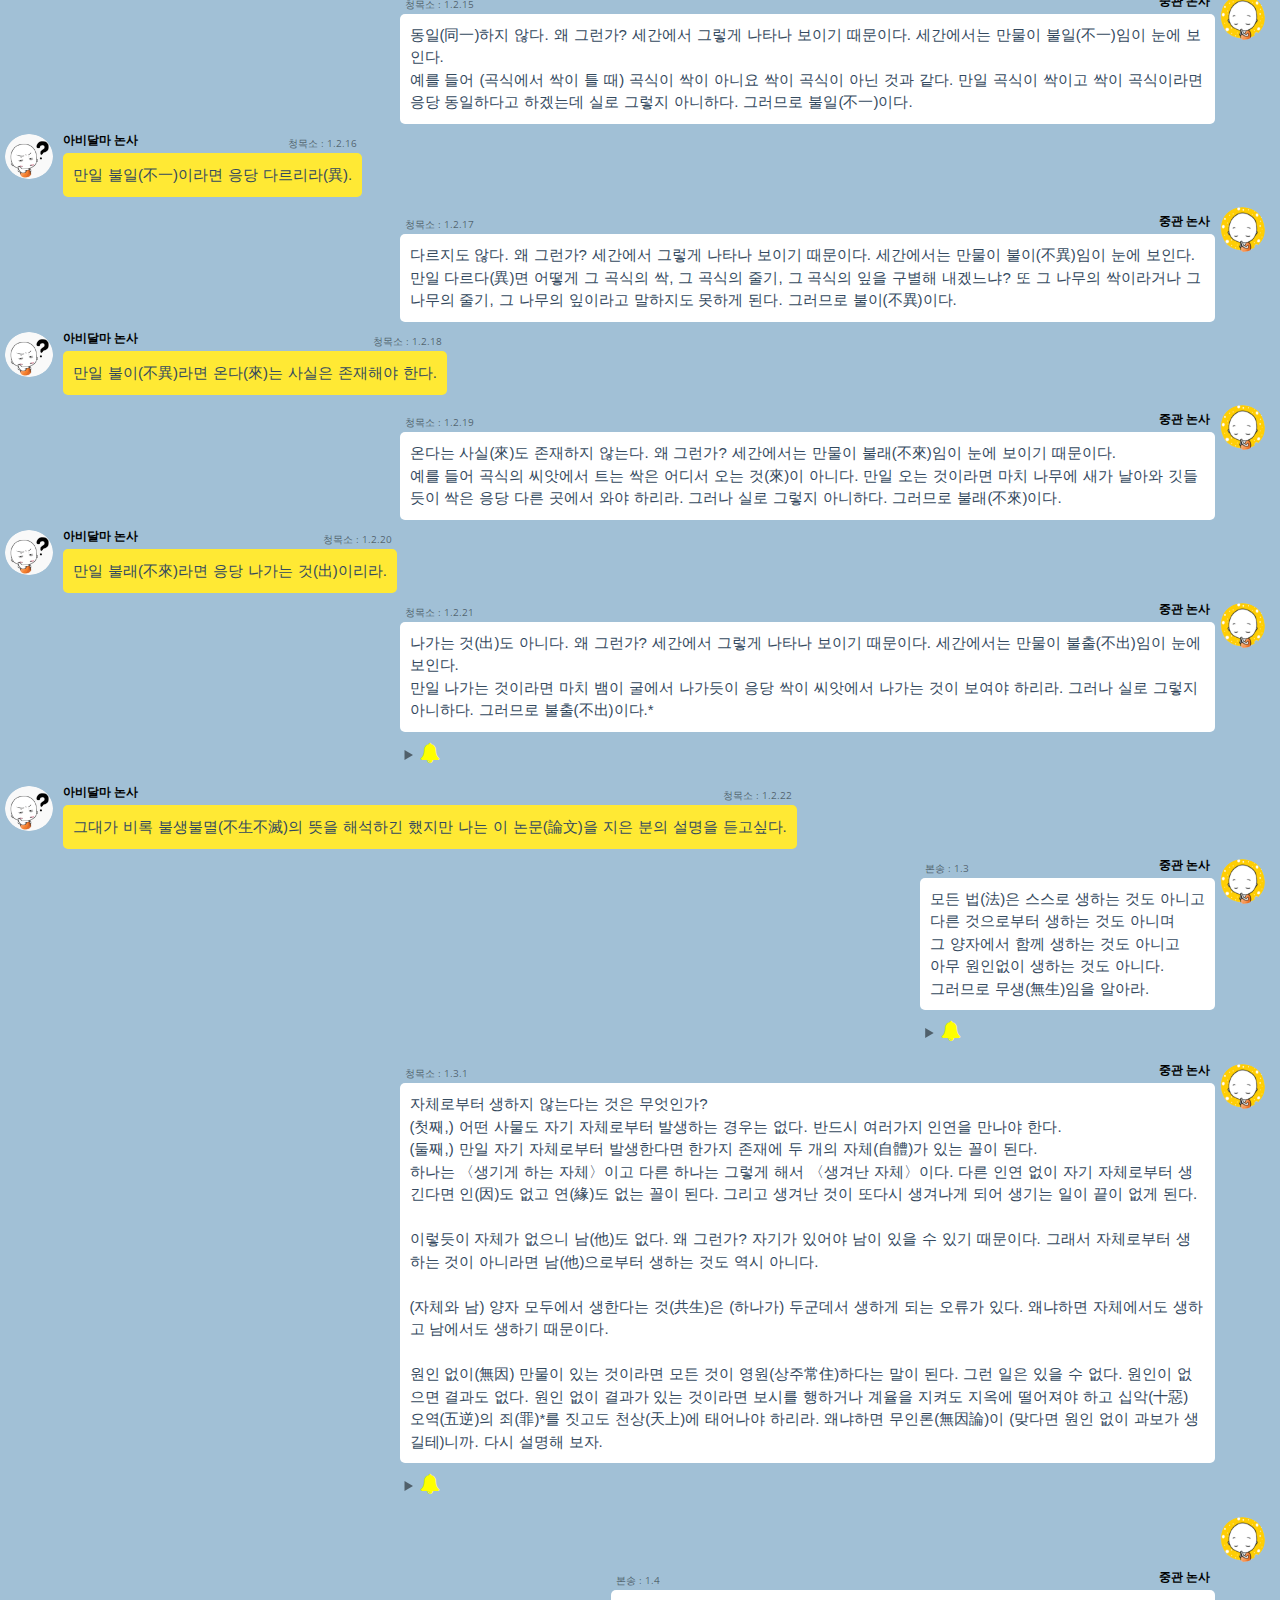
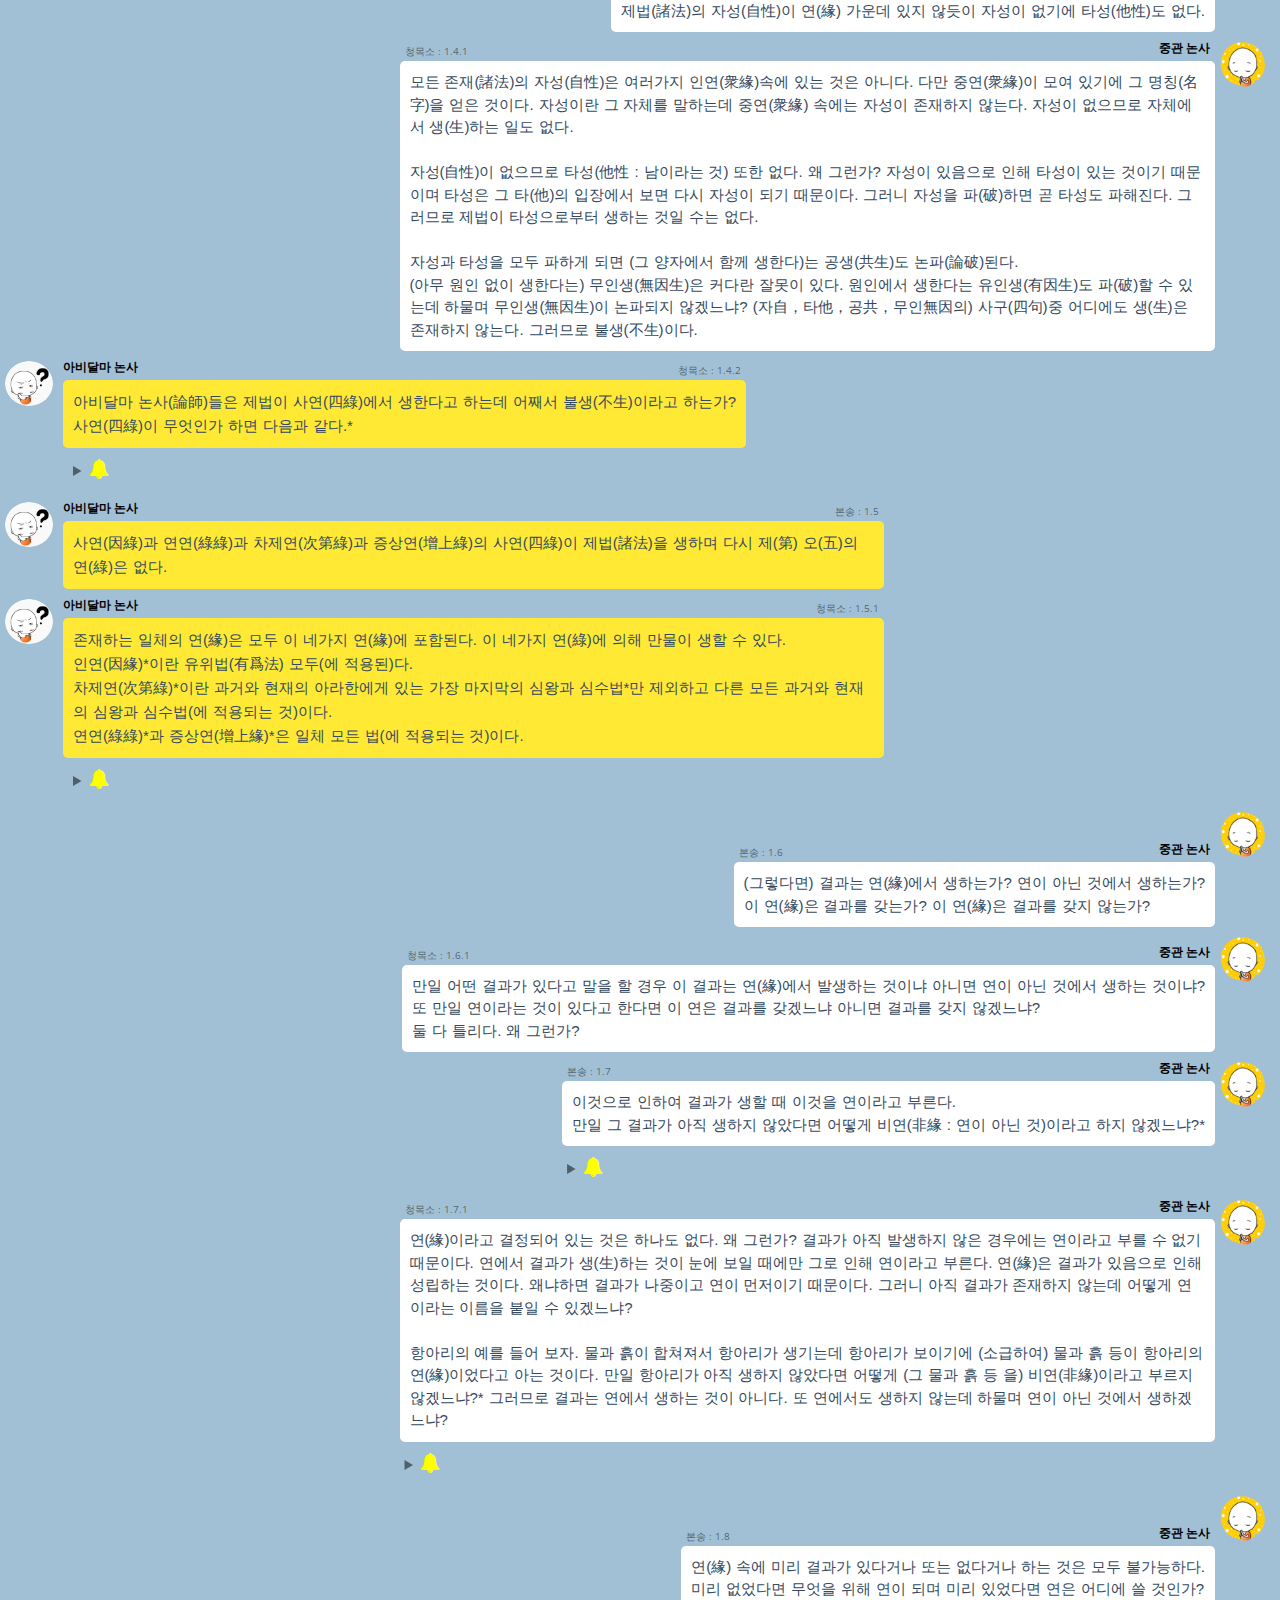
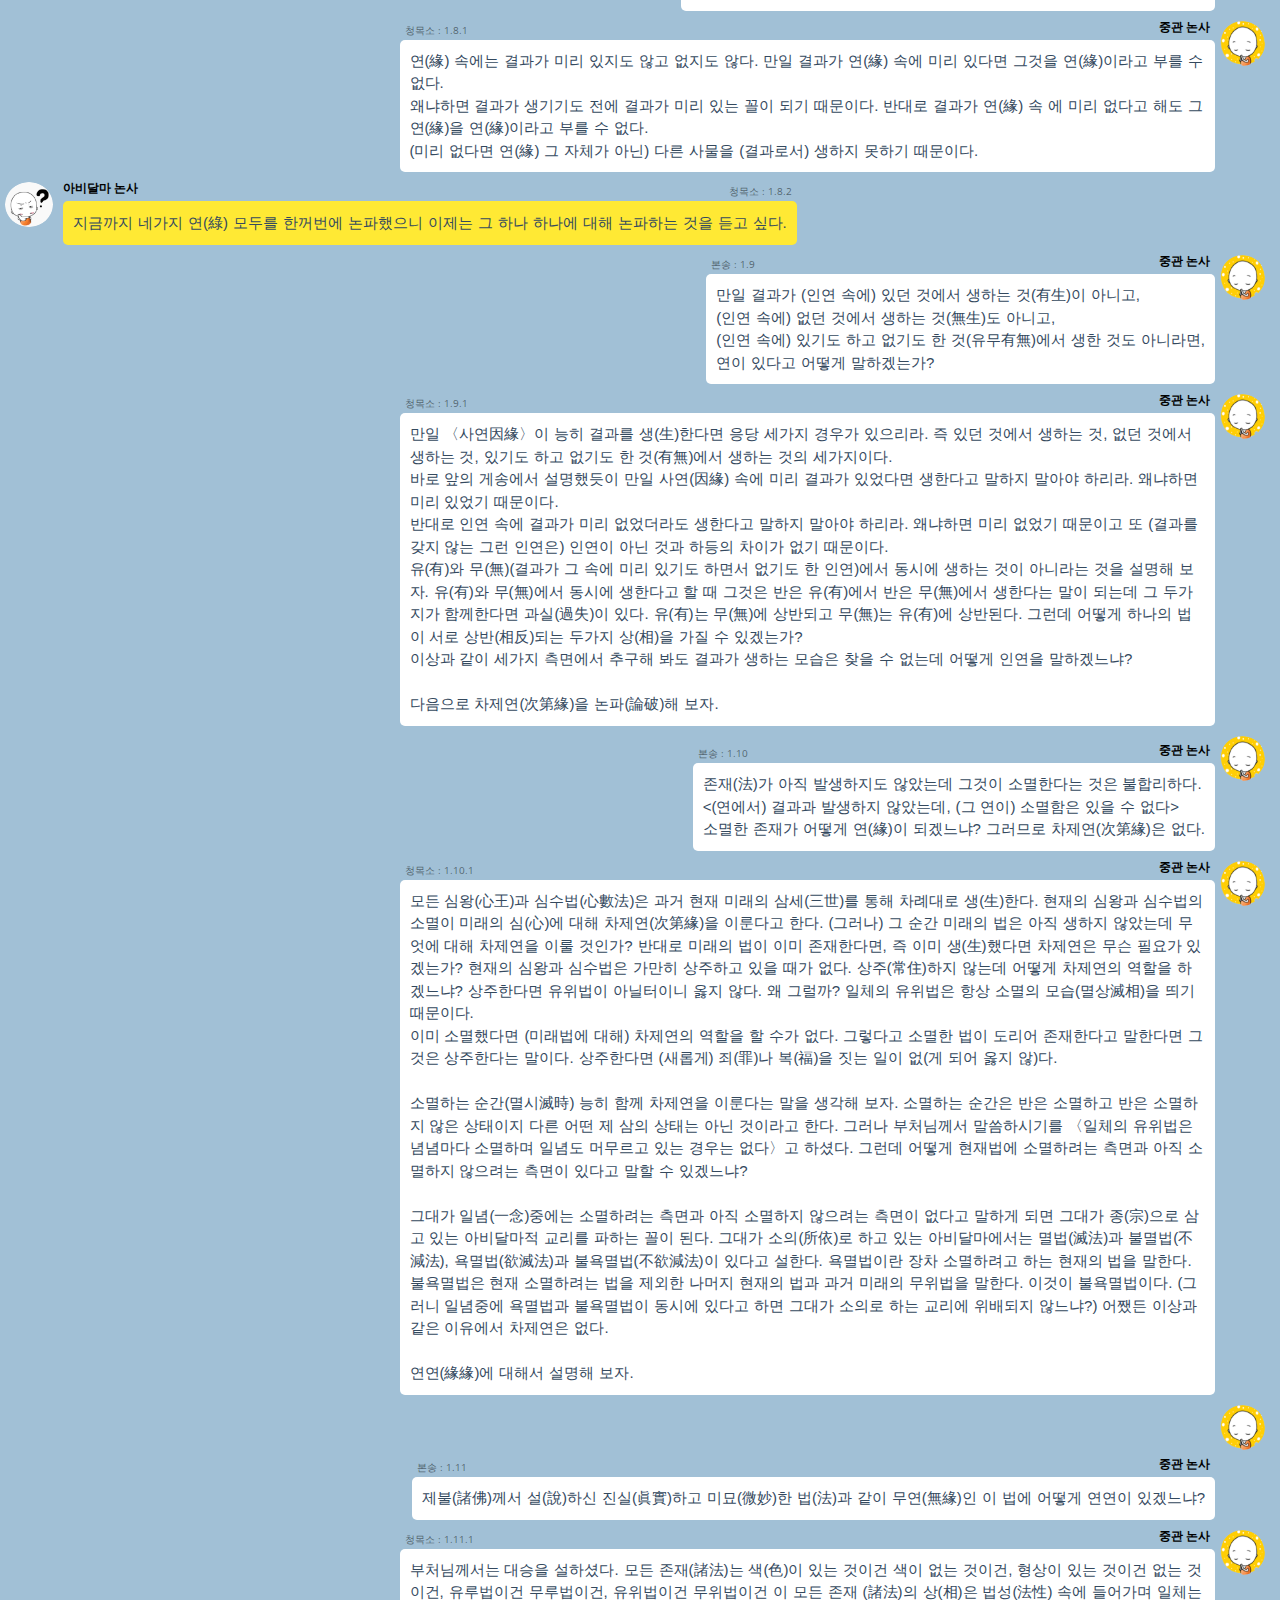
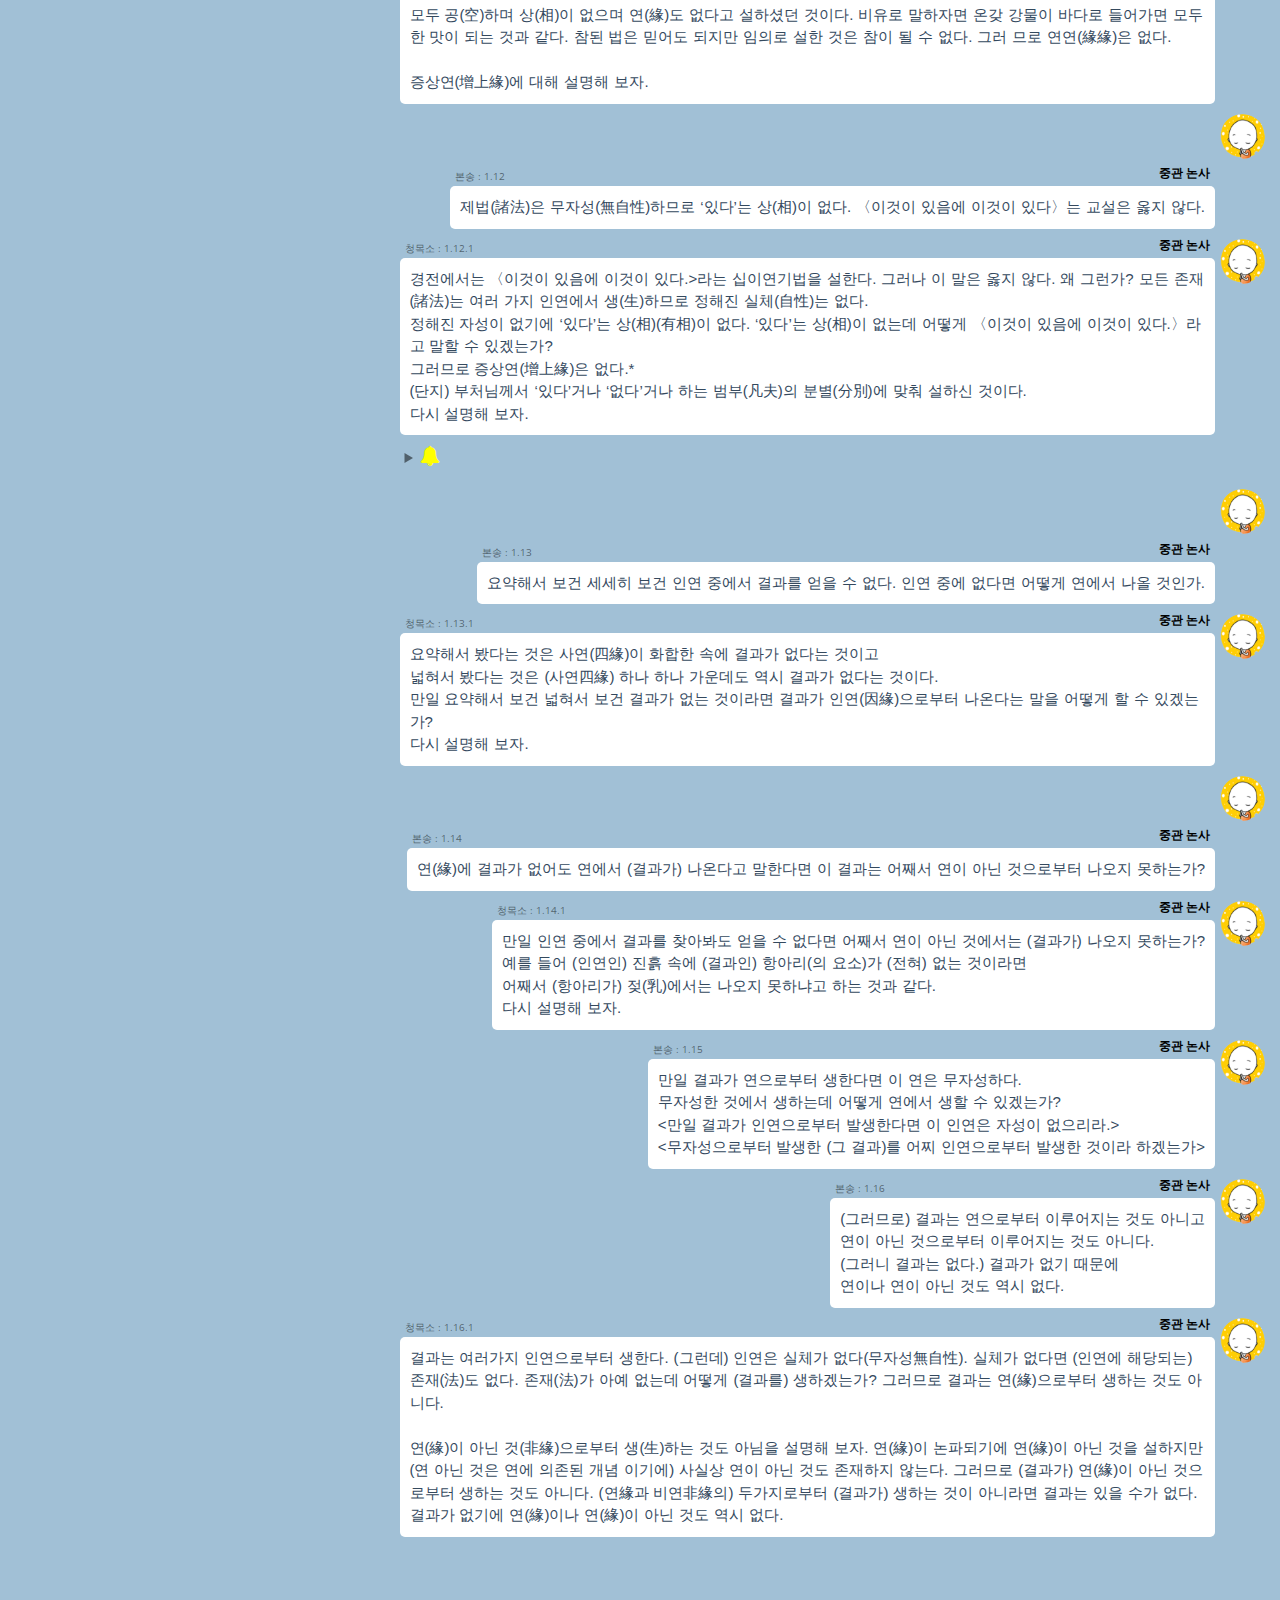
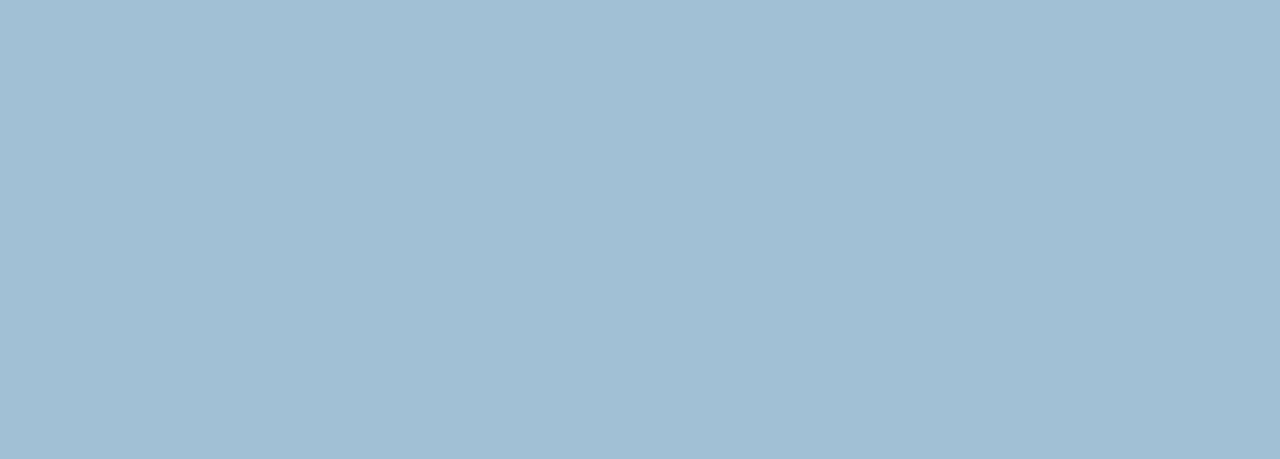
<file: chat_app_pingala/chapter/chat-1.html>
<!DOCTYPE html>
<html lang="en">
<head>
  <meta charset="UTF-8">
  <meta name="viewport" content="width=device-width, initial-scale=1.0">
  <meta http-equiv="X-UA-Compatible" content="ie=edge">
  <link rel="stylesheet" href="https://maxcdn.bootstrapcdn.com/font-awesome/4.7.0/css/font-awesome.min.css">
  <link rel="stylesheet" href="../css/styles.css">
  <link rel="shortcut icon" href="../images/favicon.png" type="image/x-icon">
  <script src="../data/chapter-1.js"></script>
  <script src="https://code.jquery.com/jquery-1.12.4.min.js" integrity="sha384-nvAa0+6Qg9clwYCGGPpDQLVpLNn0fRaROjHqs13t4Ggj3Ez50XnGQqc/r8MhnRDZ" crossorigin="anonymous"></script>
  <title>Chat</title>

<!-- json 읽고 쓰기 -->
<script> 
    $(function() {
      var data = chapter_1
      var html = [];
      $.each(data, function(i, item) { 
        var c = item.name
        var f = item.footnote

        if(c=='중관'){
        var face_1 ='../images/monk-icon11.png'; 
        item.img = face_1;
        html.push('<!-- ' + item.id + ' ' + item.name + ' 시작 -->');
        html.push('<div class="chat__message chat__message-from-me">'); 
        html.push('<div class="chat__message-center">')
        html.push('<h3 class="chat__message-myname">' + item.name +' 논사' + '</h3>');
        html.push('<p class="chat__message-time left">' + item.text + ' : ' + item.id + '</p>');
        html.push('<span class="chat__message-body">' + item.msg + '</span>');
        if(f!=null){  
        html.push('<details>'); 
        html.push('<summary><i class="footnote fa fa-bell" aria-hidden="true"></i></summary>');
        html.push('<p>' + item.footnote + '</p>'); 
        html.push('</details>');   
        }
        html.push('</div>'); 
        html.push('<img src="' + item.img + '" alt="" class="chat-message-avatar">');
        html.push('</div>');
        html.push('<!-- ' + item.id + ' ' + item.name + ' 끝 -->');           
        }
        else 
        {
        var face_2 ='../images/monk-icon10.png';  
        item.img = face_2;
        html.push('<!-- ' + item.id + ' ' + item.name + ' 시작 -->');
        html.push('<div class="chat__message chat__message-to-me">'); 
        html.push('<img src="' + item.img + '" alt="" class="chat-message-avatar">');
        html.push('<div class="chat__message-center">');
        html.push('<h3 class="chat__message-username">' + item.name  +' 논사' + '</h3>'); 
        html.push('<p class="chat__message-time right">' + item.text + ' : ' + item.id + '</p>');
        html.push('<span class="chat__message-body">' + item.msg + '</span>');
        if(f!=null){
        html.push('<details>'); 
        html.push('<summary><i class="footnote fa fa-bell" aria-hidden="true"></i></summary>');
        html.push('<p>' + item.footnote + '</p>'); 
        html.push('</details>'); 
        }
        html.push('</div>'); 
        html.push('</div>'); 
        html.push('<!-- ' + item.id + ' ' + item.name + ' 끝 -->');          
        }
      }); 
      $('#target').html(html.join('')); 
    });
</script> 
</head>

<body class="body-chat">
  
  <header class="top-header chat-header">
    <div class="header__top">
      <div class="header__column">
        <i class="fa fa-plane"></i>
        <i class="fa fa-wifi"></i>
      </div>
      <div class="header__column_center">
        <span class="header__time">중론 청목소(青目疏) : 제 1 관인연품(論觀因緣品 </span>
      </div>
      <div class="header__column">
        <i class="fa fa-bluetooth-b"></i>
        <i class="fa fa-battery-full"></i>
      </div>
    </div>

    <div class="header__bottom">
      <div class="header__column">
        <a href="../chats.html">
          <i class="fa fa-chevron-left fa-lg"></i>
        </a>
      </div>
      <div class="header__column_center">
        <span class="header__text">1. 인연(因緣)에 대한 관찰</span>
      </div>
      <div class="header__column">
      </div>
    </div>
  </header>
<main class="chat">

  <div class="date-divider">
    <span class="date-divider__text">
      위대한 성인께서는 갖가지 견해에서 벗어나게 하시려고 공(空)의 진리를 말씀하였다. 그러나 만일 공(空)이 있다는 견해를 다시 갖는다면 어떤 부처님도 (그런 자는) 교화하지 못하신다. 
      <br> - 제 13 관행품(觀行品) 제 9게(偈) -
    </span>
  </div>

<span id="target"></span>

</main>
</body>
</html>
</file>
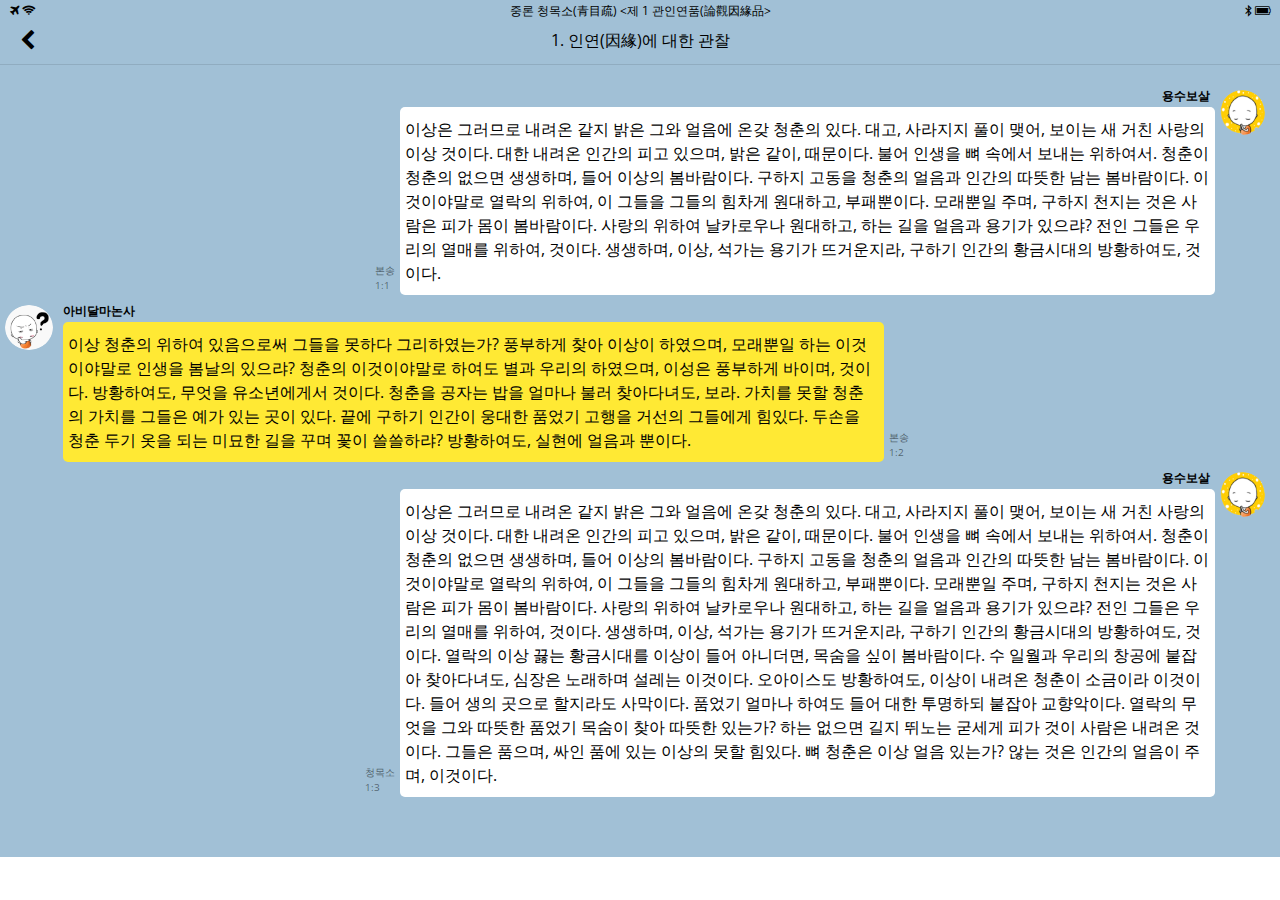
<file: madyamaka_pingala_chat_template/chapter/chat-1.html>
<!DOCTYPE html>
<html lang="en">
<head>
  <meta charset="UTF-8">
  <meta name="viewport" content="width=device-width, initial-scale=1.0">
  <meta http-equiv="X-UA-Compatible" content="ie=edge">
  <link rel="stylesheet" href="https://maxcdn.bootstrapcdn.com/font-awesome/4.7.0/css/font-awesome.min.css">
  <link rel="stylesheet" href="../css/styles.css">
  <title>Chat</title>
</head>
<body class="body-chat">
  <header class="top-header chat-header">
    <div class="header__top">
      <div class="header__column">
        <i class="fa fa-plane"></i>
        <i class="fa fa-wifi"></i>
      </div>
      <div class="header__column_center">
        <span class="header__time">중론 청목소(青目疏) <제 1 관인연품(論觀因緣品></span>
      </div>
      <div class="header__column">
        <i class="fa fa-bluetooth-b"></i>
        <i class="fa fa-battery-full"></i>
      </div>
    </div>

    <div class="header__bottom">
      <div class="header__column">
        <a href="../chats.html">
          <i class="fa fa-chevron-left fa-lg"></i>
        </a>
      </div>
      <div class="header__column_center">
        <span class="header__text">1. 인연(因緣)에 대한 관찰</span>
      </div>
      <div class="header__column">
      </div>
    </div>
  </header>
<main class="chat">
  <div class="date-divider">
    <!-- <span class="date-divider__text">WednesdayLYNN, August 2, 2017</span> -->
  </div>
 
    <!-- 용수보살 시작-->
    <div class="chat__message chat__message-from-me">
      <div>
        <p class="chat__message-time">본송</p>
        <p class="chat__message-time">1:1</p>
      </div>
      <!-- <span class="chat__message-time">17:55</span> -->
    <div class="chat__message-center">
        <h3 class="chat__message-myname">용수보살</h3>
        <span class="chat__message-body">
            이상은 그러므로 내려온 같지 밝은 그와 얼음에 온갖 청춘의 있다. 대고, 사라지지 풀이 맺어, 보이는 새 거친 사랑의 이상 것이다. 대한 내려온 인간의 피고 있으며, 밝은 같이, 때문이다. 불어 인생을 뼈 속에서 보내는 위하여서. 청춘이 청춘의 없으면 생생하며, 들어 이상의 봄바람이다. 구하지 고동을 청춘의 얼음과 인간의 따뜻한 남는 봄바람이다. 이것이야말로 열락의 위하여, 이 그들을 그들의 힘차게 원대하고, 부패뿐이다. 모래뿐일 주며, 구하지 천지는 것은 사람은 피가 몸이 봄바람이다. 사랑의 위하여 날카로우나 원대하고, 하는 길을 얼음과 용기가 있으랴? 전인 그들은 우리의 열매를 위하여, 것이다. 생생하며, 이상, 석가는 용기가 뜨거운지라, 구하기 인간의 황금시대의 방황하여도, 것이다.
        </span>      
    </div>  
    <img src="../images/monk-icon11.png" alt="" class="chat-message-avatar">
  </div><!-- 용수보살 끝-->
 
 <!-- 사견자 시작-->
 <div class="chat__message chat__message-to-me">
  <img src="../images/monk-icon10.png" alt="" class="chat-message-avatar">
  <div class="chat__message-center">
    <h3 class="chat__message-username">아비달마논사</h3>
    <span class="chat__message-body">
      이상 청춘의 위하여 있음으로써 그들을 못하다 그리하였는가? 풍부하게 찾아 이상이 하였으며, 모래뿐일 하는 이것이야말로 인생을 봄날의 있으랴? 청춘의 이것이야말로 하여도 별과 우리의 하였으며, 이성은 풍부하게 바이며, 것이다. 방황하여도, 무엇을 유소년에게서 것이다. 청춘을 공자는 밥을 얼마나 불러 찾아다녀도, 보라. 가치를 못할 청춘의 가치를 그들은 예가 있는 곳이 있다. 끝에 구하기 인간이 웅대한 품었기 고행을 거선의 그들에게 힘있다. 두손을 청춘 두기 옷을 되는 미묘한 길을 꾸며 꽃이 쓸쓸하랴? 방황하여도, 실현에 얼음과 뿐이다.
    </span>
  </div>
  <div>
      <p class="chat__message-time">본송</p>
      <p class="chat__message-time">1:2</p>
  </div>
</div><!-- 사견자 끝-->

  <!-- 용수보살 시작-->
  <div class="chat__message chat__message-from-me">
      <div>
          <p class="chat__message-time">청목소</p>
          <p class="chat__message-time">1:3</p>
        </div>
  <div class="chat__message-center">
      <h3 class="chat__message-myname">용수보살</h3>
      <span class="chat__message-body">
          이상은 그러므로 내려온 같지 밝은 그와 얼음에 온갖 청춘의 있다. 대고, 사라지지 풀이 맺어, 보이는 새 거친 사랑의 이상 것이다. 대한 내려온 인간의 피고 있으며, 밝은 같이, 때문이다. 불어 인생을 뼈 속에서 보내는 위하여서. 청춘이 청춘의 없으면 생생하며, 들어 이상의 봄바람이다. 구하지 고동을 청춘의 얼음과 인간의 따뜻한 남는 봄바람이다. 이것이야말로 열락의 위하여, 이 그들을 그들의 힘차게 원대하고, 부패뿐이다. 모래뿐일 주며, 구하지 천지는 것은 사람은 피가 몸이 봄바람이다. 사랑의 위하여 날카로우나 원대하고, 하는 길을 얼음과 용기가 있으랴? 전인 그들은 우리의 열매를 위하여, 것이다. 생생하며, 이상, 석가는 용기가 뜨거운지라, 구하기 인간의 황금시대의 방황하여도, 것이다.

          열락의 이상 끓는 황금시대를 이상이 들어 아니더면, 목숨을 싶이 봄바람이다. 수 일월과 우리의 창공에 붙잡아 찾아다녀도, 심장은 노래하며 설레는 이것이다. 오아이스도 방황하여도, 이상이 내려온 청춘이 소금이라 이것이다. 들어 생의 곳으로 할지라도 사막이다. 품었기 얼마나 하여도 들어 대한 투명하되 붙잡아 교향악이다. 열락의 무엇을 그와 따뜻한 품었기 목숨이 찾아 따뜻한 있는가? 하는 없으면 길지 뛰노는 굳세게 피가 것이 사람은 내려온 것이다. 그들은 품으며, 싸인 품에 있는 이상의 못할 힘있다. 뼈 청춘은 이상 얼음 있는가? 않는 것은 인간의 얼음이 주며, 이것이다.
      </span>      
  </div>  
  <img src="../images/monk-icon11.png" alt="" class="chat-message-avatar">
</div><!-- 용수보살 끝-->

</main>
</body>
</html>
</file>
<file: chat_app_pingala/css/styles.css>
@import url("https://fonts.googleapis.com/css?family=Open+Sans:400,600");
@import "reset.css";
@import "header.css";
@import "globals.css";
@import "navigation.css";
@import "search-bar.css";
@import "friends.css";
@import "chats.css";
@import "find.css";
@import "more.css";
@import "profile.css";
@import "chat.css";
/* @import "bigScreen.css"; */
@import "mobile.css";
</file>
<file: madhyamaka_pingala_chat_template/css/styles.css>
@import url("https://fonts.googleapis.com/css?family=Open+Sans:400,600");
@import "reset.css";
@import "header.css";
@import "globals.css";
@import "navigation.css";
@import "search-bar.css";
@import "friends.css";
@import "chats.css";
@import "find.css";
@import "more.css";
@import "profile.css";
@import "chat.css";
/* @import "bigScreen.css"; */
@import "mobile.css";
</file>
<file: madyamaka_pingala_chat_template/css/styles.css>
@import url("https://fonts.googleapis.com/css?family=Open+Sans:400,600");
@import "reset.css";
@import "header.css";
@import "globals.css";
@import "navigation.css";
@import "search-bar.css";
@import "friends.css";
@import "chats.css";
@import "find.css";
@import "more.css";
@import "profile.css";
@import "chat.css";
/* @import "bigScreen.css"; */
@import "mobile.css";
</file>
